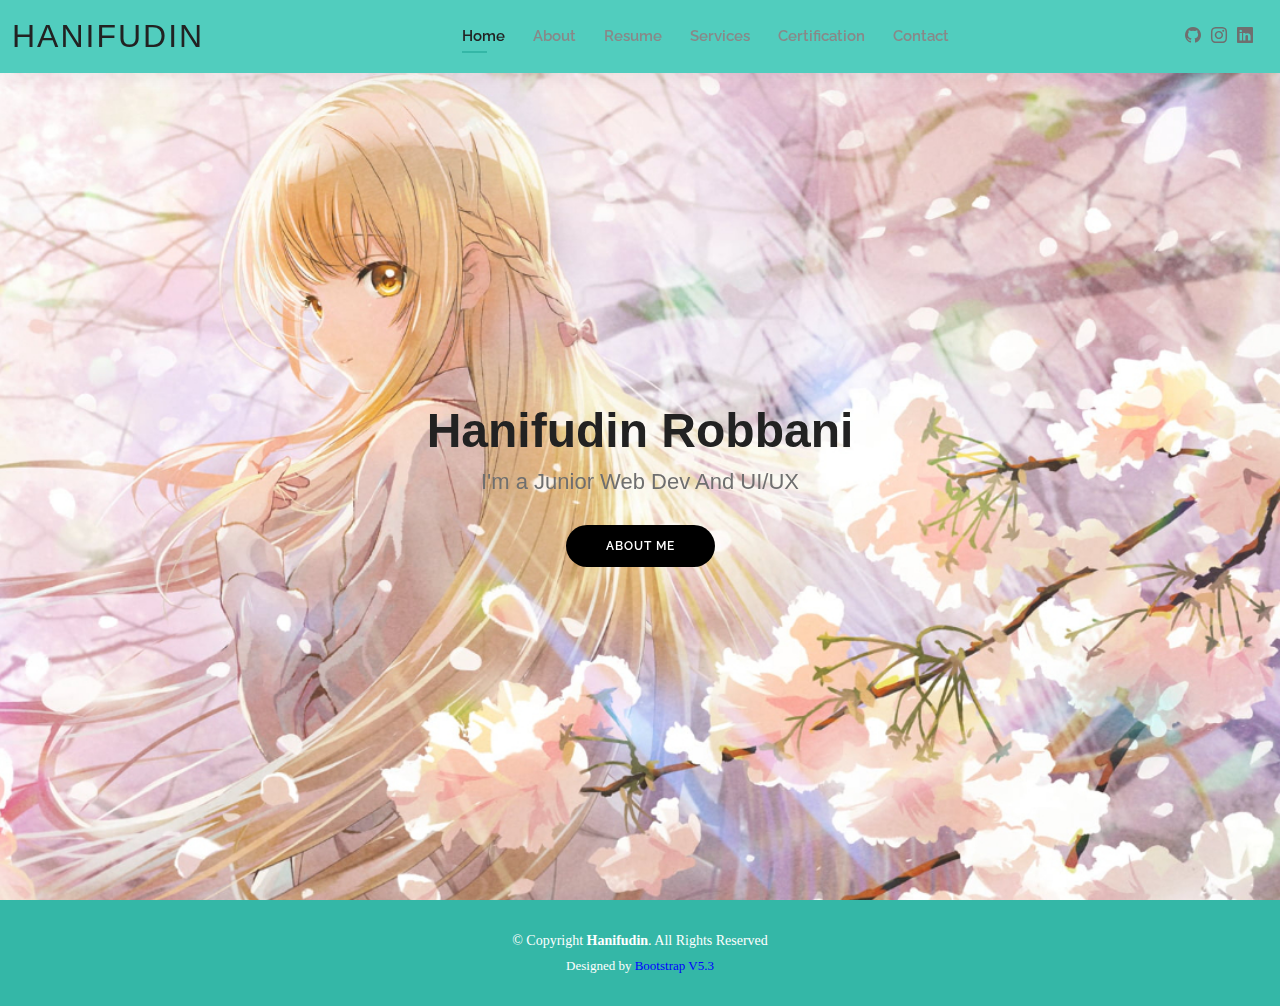
<file: index.html>
<!DOCTYPE html>
<html lang="en">

<head>
  <meta charset="utf-8">
  <meta content="width=device-width, initial-scale=1.0" name="viewport">

  <title>Hanifudin Robbani</title>
  <meta content="" name="description">
  <meta content="" name="keywords">

  <!-- Favicons -->
  <link href="assets/img/favicon.png" rel="icon">
  <link href="assets/img/apple-touch-icon.png" rel="apple-touch-icon">

  <!-- Google Fonts -->
  <link href="https://fonts.googleapis.com/css?family=Open+Sans:300,300i,400,400i,600,600i,700,700i|Raleway:300,300i,400,400i,500,500i,600,600i,700,700i|Poppins:300,300i,400,400i,500,500i,600,600i,700,700i" rel="stylesheet">

  <!-- Vendor CSS Files -->
  <link href="assets/vendor/aos/aos.css" rel="stylesheet">
  <link href="assets/vendor/bootstrap/css/bootstrap.min.css" rel="stylesheet">
  <link href="assets/vendor/bootstrap-icons/bootstrap-icons.css" rel="stylesheet">
  <link href="assets/vendor/boxicons/css/boxicons.min.css" rel="stylesheet">
  <link href="assets/vendor/glightbox/css/glightbox.min.css" rel="stylesheet">
  <link href="assets/vendor/swiper/swiper-bundle.min.css" rel="stylesheet">

  <!-- Template Main CSS File -->
  <link href="assets/css/style.css" rel="stylesheet">

  <!-- =======================================================
  * Template Name: Kelly
  * Updated: May 30 2023 with Bootstrap v5.3.0
  * Template URL: https://bootstrapmade.com/kelly-free-bootstrap-cv-resume-html-template/
  * Author: BootstrapMade.com
  * License: https://bootstrapmade.com/license/
  ======================================================== -->
</head>

<body>

  <!-- ======= Header ======= -->
  <header id="header" class="fixed-top">
    <div class="container-fluid d-flex justify-content-between align-items-center">

      <h1 class="logo me-auto me-lg-0"><a href="index.html">Hanifudin</a></h1>
      <!-- Uncomment below if you prefer to use an image logo -->
      <!-- <a href="index.html" class="logo"><img src="assets/img/logo.png" alt="" class="img-fluid"></a>-->

      <nav id="navbar" class="navbar order-last order-lg-0">
        <ul>
          <li><a class="active" href="index.html">Home</a></li>
          <li><a href="about.html">About</a></li>
          <li><a href="resume.html">Resume</a></li>
          <li><a href="services.html">Services</a></li>
          <li><a href="certification.html">Certification</a></li>
          <li><a href="contact.html">Contact</a></li>
        </ul>
        <i class="bi bi-list mobile-nav-toggle"></i>
      </nav><!-- .navbar -->

      <div class="header-social-links">
        <a href="https://github.com/Luseat" class="GitHub"><i class="bi bi-github"></i></a>
        <a href="https://www.instagram.com/zzhanifudinzz/?hl=id" class="instagram"><i class="bi bi-instagram"></i></a>
        <a href="https://www.linkedin.com/in/hanifudin-robbani-2652b3233/" class="linkedin"><i class="bi bi-linkedin"></i></i></a>
      </div>

    </div>

  </header><!-- End Header -->

  <!-- ======= Hero Section ======= -->
  <section id="hero" class="d-flex align-items-center">
    <div class="container d-flex flex-column align-items-center" data-aos="zoom-in" data-aos-delay="100">
      <h1>Hanifudin Robbani</h1>
      <h2>I'm a Junior Web Dev And UI/UX</h2>
      <a href="about.html" class="btn-about">About Me</a>
    </div>
  </section><!-- End Hero -->

  <!-- ======= Footer ======= -->
  <footer id="footer">
    <div class="container">
      <div class="copyright">
        &copy; Copyright <strong><span>Hanifudin</span></strong>. All Rights Reserved
      </div>
      <div class="credits">
        <!-- All the links in the footer should remain intact. -->
        <!-- You can delete the links only if you purchased the pro version. -->
        <!-- Licensing information: 
          https://bootstrapmade.com/license/ -->
        <!-- Purchase the pro version with working PHP/AJAX contact form: https://bootstrapmade.com/kelly-free-bootstrap-cv-resume-html-template/ -->
        Designed by <a href="https://getbootstrap.com/">Bootstrap V5.3</a>
      </div>
    </div>
  </footer><!-- End  Footer -->

  <div id="preloader"></div>
  <a href="#" class="back-to-top d-flex align-items-center justify-content-center"><i class="bi bi-arrow-up-short"></i></a>

  <!-- Vendor JS Files -->
  <script src="assets/vendor/purecounter/purecounter_vanilla.js"></script>
  <script src="assets/vendor/aos/aos.js"></script>
  <script src="assets/vendor/bootstrap/js/bootstrap.bundle.min.js"></script>
  <script src="assets/vendor/glightbox/js/glightbox.min.js"></script>
  <script src="assets/vendor/isotope-layout/isotope.pkgd.min.js"></script>
  <script src="assets/vendor/swiper/swiper-bundle.min.js"></script>
  <script src="assets/vendor/waypoints/noframework.waypoints.js"></script>
  <script src="assets/vendor/php-email-form/validate.js"></script>

  <!-- Template Main JS File -->
  <script src="assets/js/main.js"></script>

</body>

</html>
</file>
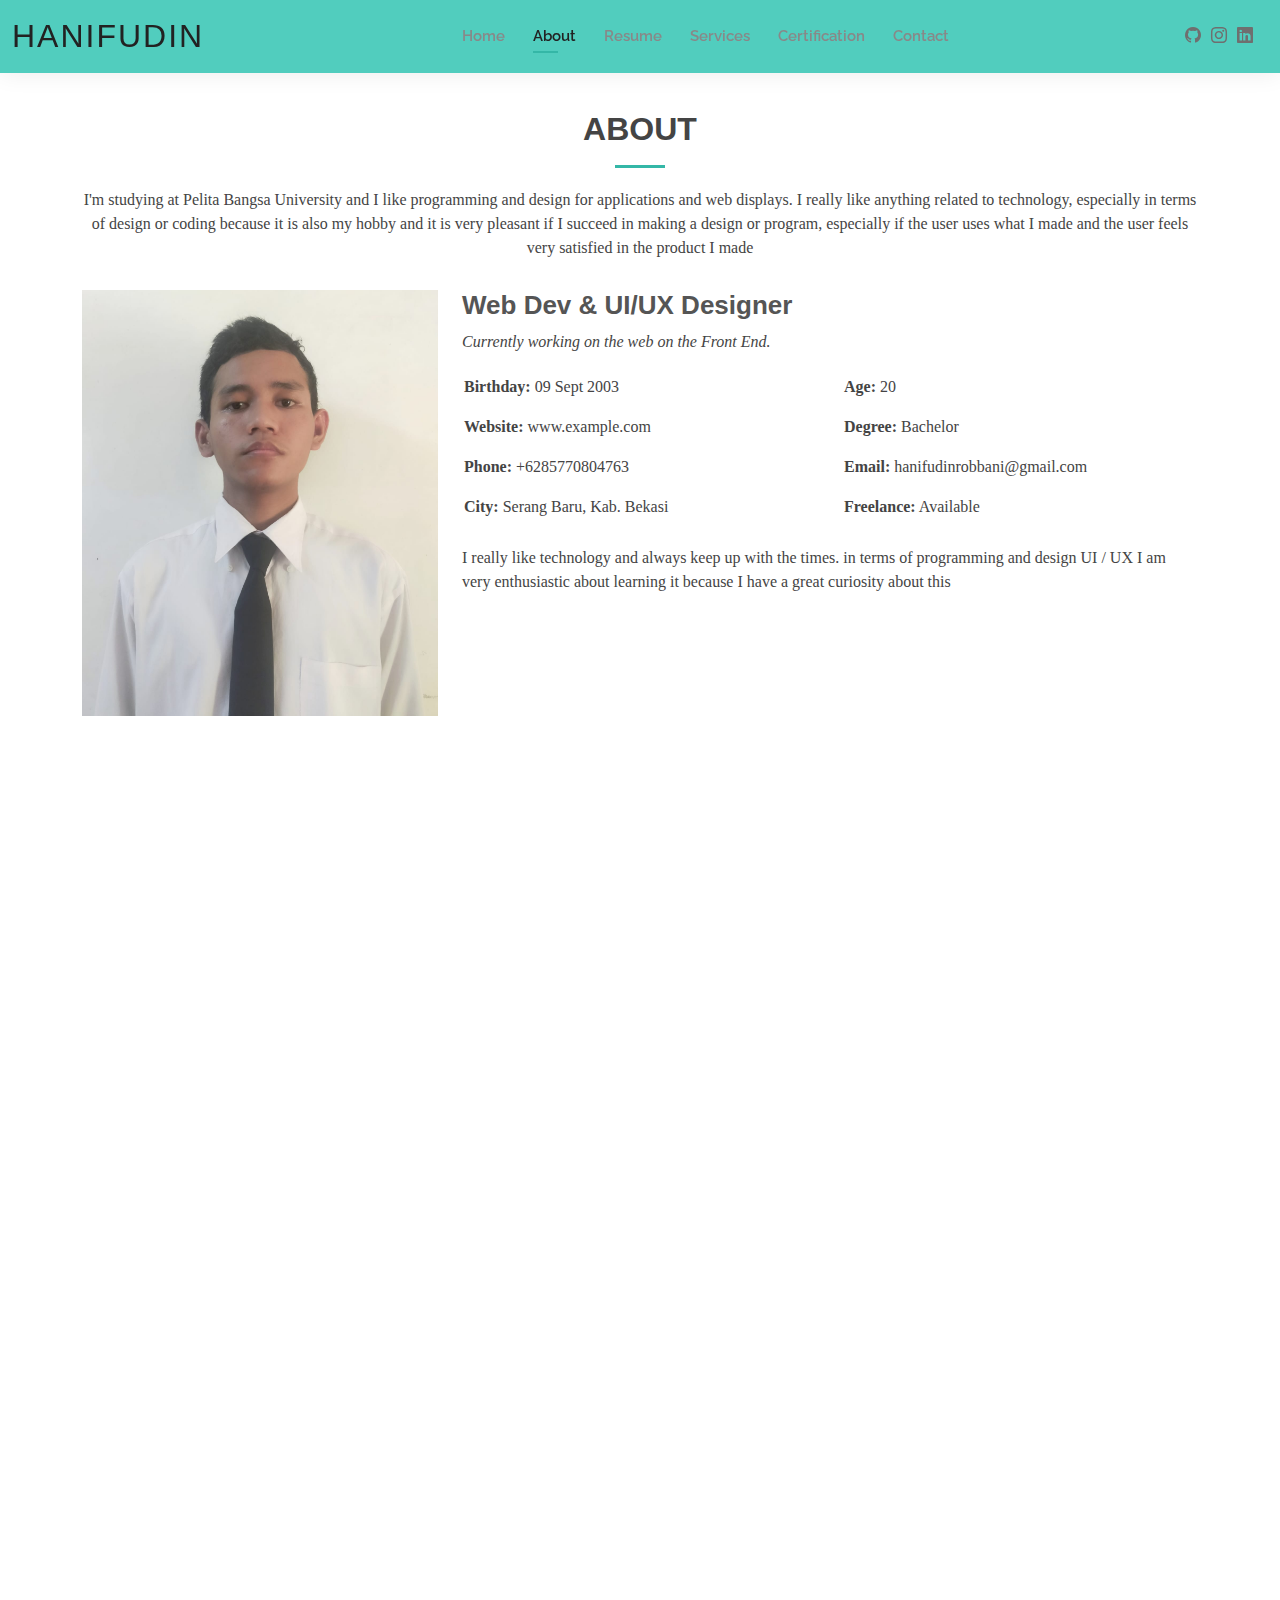
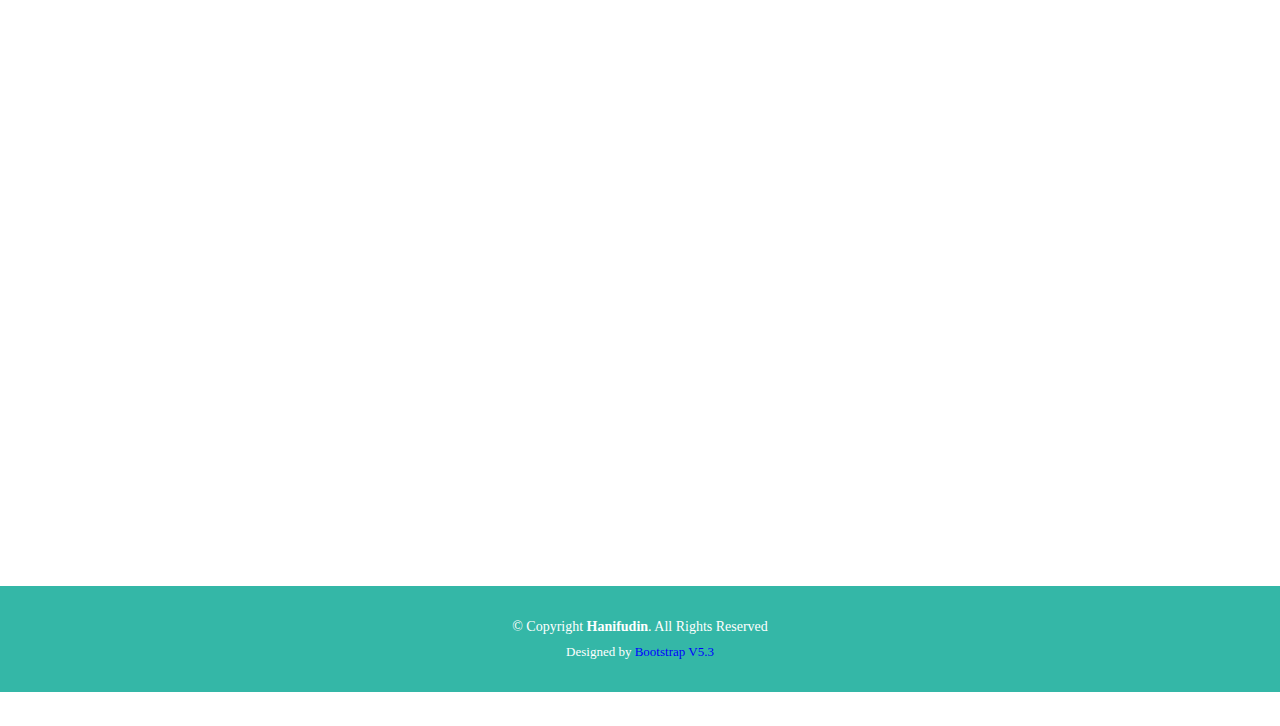
<file: about.html>
<!DOCTYPE html>
<html lang="en">

<head>
  <meta charset="utf-8">
  <meta content="width=device-width, initial-scale=1.0" name="viewport">

  <title>About - Hanifudin</title>
  <meta content="" name="description">
  <meta content="" name="keywords">

  <!-- Favicons -->
  <link href="assets/img/favicon.png" rel="icon">
  <link href="assets/img/apple-touch-icon.png" rel="apple-touch-icon">

  <!-- Google Fonts -->
  <link href="https://fonts.googleapis.com/css?family=Open+Sans:300,300i,400,400i,600,600i,700,700i|Raleway:300,300i,400,400i,500,500i,600,600i,700,700i|Poppins:300,300i,400,400i,500,500i,600,600i,700,700i" rel="stylesheet">

  <!-- Vendor CSS Files -->
  <link href="assets/vendor/aos/aos.css" rel="stylesheet">
  <link href="assets/vendor/bootstrap/css/bootstrap.min.css" rel="stylesheet">
  <link href="assets/vendor/bootstrap-icons/bootstrap-icons.css" rel="stylesheet">
  <link href="assets/vendor/boxicons/css/boxicons.min.css" rel="stylesheet">
  <link href="assets/vendor/glightbox/css/glightbox.min.css" rel="stylesheet">
  <link href="assets/vendor/swiper/swiper-bundle.min.css" rel="stylesheet">

  <!-- Template Main CSS File -->
  <link href="assets/css/style.css" rel="stylesheet">

  <!-- =======================================================
  * Template Name: Kelly
  * Updated: May 30 2023 with Bootstrap v5.3.0
  * Template URL: https://bootstrapmade.com/kelly-free-bootstrap-cv-resume-html-template/
  * Author: BootstrapMade.com
  * License: https://bootstrapmade.com/license/
  ======================================================== -->
</head>

<body>

  <!-- ======= Header ======= -->
  <header id="header" class="fixed-top">
    <div class="container-fluid d-flex justify-content-between align-items-center">

      <h1 class="logo me-auto me-lg-0"><a href="index.html">Hanifudin</a></h1>
      <!-- Uncomment below if you prefer to use an image logo -->
      <!-- <a href="index.html" class="logo"><img src="assets/img/logo.png" alt="" class="img-fluid"></a>-->

      <nav id="navbar" class="navbar order-last order-lg-0">
        <ul>
          <li><a href="index.html">Home</a></li>
          <li><a class="active" href="about.html">About</a></li>
          <li><a href="resume.html">Resume</a></li>
          <li><a href="services.html">Services</a></li>
          <li><a href="certification.html">Certification</a></li>
          <li><a href="contact.html">Contact</a></li>
        </ul>
        <i class="bi bi-list mobile-nav-toggle"></i>
      </nav><!-- .navbar -->

      <div class="header-social-links">
        <a href="https://github.com/Luseat" class="GitHub"><i class="bi bi-github"></i></a>
        <a href="https://www.instagram.com/zzhanifudinzz/?hl=id" class="instagram"><i class="bi bi-instagram"></i></a>
        <a href="https://www.linkedin.com/in/hanifudin-robbani-2652b3233/" class="linkedin"><i class="bi bi-linkedin"></i></i></a>
      </div>

    </div>

  </header><!-- End Header -->

  <main id="main">

    <!-- ======= About Section ======= -->
    <section id="about" class="about">
      <div class="container" data-aos="fade-up">

        <div class="section-title">
          <h2>About</h2>
          <p>I'm studying at Pelita Bangsa University and I like programming and design for applications and web displays. I really like anything related to technology, especially in terms of design or coding because it is also my hobby and it is very pleasant if I succeed in making a design or program, especially if the user uses what I made and the user feels very satisfied in the product I made</p>
        </div>
        <!-- Ini bagian untuk meremove foto -->
        <div class="row">
          <div class="col-lg-4">
            <img src="assets/img/fotoku.jpeg" class="img-fluid" alt="">
          </div>
        <!-- ini bagian untuk meremove foto -->
          <div class="col-lg-8 pt-4 pt-lg-0 content">
            <h3>Web Dev &amp; UI/UX Designer</h3>
            <p class="fst-italic">
              Currently working on the web on the Front End.
            </p>
            <div class="row">
              <div class="col-lg-6">
                <ul>
                  <li><i class="bi bi-rounded-right"></i> <strong>Birthday:</strong> 09 Sept 2003</li>
                  <li><i class="bi bi-rounded-right"></i> <strong>Website:</strong> www.example.com</li>
                  <li><i class="bi bi-rounded-right"></i> <strong>Phone:</strong> +6285770804763</li>
                  <li><i class="bi bi-rounded-right"></i> <strong>City:</strong> Serang Baru, Kab. Bekasi</li>
                </ul>
              </div>
              <div class="col-lg-6">
                <ul>
                  <li><i class="bi bi-rounded-right"></i> <strong>Age:</strong> 20</li>
                  <li><i class="bi bi-rounded-right"></i> <strong>Degree:</strong> Bachelor</li>
                  <li><i class="bi bi-rounded-right"></i> <strong>Email:</strong> hanifudinrobbani@gmail.com</li>
                  <li><i class="bi bi-rounded-right"></i> <strong>Freelance:</strong> Available</li>
                </ul>
              </div>
            </div>
            <p>
              I really like technology and always keep up with the times. in terms of programming and design UI / UX I am very enthusiastic about learning it because I have a great curiosity about this
            </p>
          </div>
        </div>

      </div>
    </section><!-- End About Section -->

    <!-- ======= Skills Section ======= -->
    <section id="skills" class="skills">
      <div class="container" data-aos="fade-up">


        <div class="section-title">
          <h2>Skills</h2>
          <p>I already have the ability to be familiar with several FE & BE programming languages, as well as 1 tool for designing displays on Mobile and Web</p>
        </div>

        <div class="row skills-content">

          <div class="col-lg-6">

            <div class="progress">
              <span class="skill">HTML <i class="val">90%</i></span>
              <div class="progress-bar-wrap">
                <div class="progress-bar" role="progressbar" aria-valuenow="90" aria-valuemin="0" aria-valuemax="100"></div>
              </div>
            </div>

            <div class="progress">
              <span class="skill">CSS <i class="val">70%</i></span>
              <div class="progress-bar-wrap">
                <div class="progress-bar" role="progressbar" aria-valuenow="70" aria-valuemin="0" aria-valuemax="100"></div>
              </div>
            </div>

            <div class="progress">
              <span class="skill">JavaScript <i class="val">75%</i></span>
              <div class="progress-bar-wrap">
                <div class="progress-bar" role="progressbar" aria-valuenow="75" aria-valuemin="0" aria-valuemax="100"></div>
              </div>
            </div>

          </div>

          <div class="col-lg-6">

            <div class="progress">
              <span class="skill">PHP <i class="val">80%</i></span>
              <div class="progress-bar-wrap">
                <div class="progress-bar" role="progressbar" aria-valuenow="80" aria-valuemin="0" aria-valuemax="100"></div>
              </div>
            </div>

            <div class="progress">
              <span class="skill">Figma <i class="val">90%</i></span>
              <div class="progress-bar-wrap">
                <div class="progress-bar" role="progressbar" aria-valuenow="90" aria-valuemin="0" aria-valuemax="100"></div>
              </div>
            </div>

            <div class="progress">
              <span class="skill">SQL <i class="val">55%</i></span>
              <div class="progress-bar-wrap">
                <div class="progress-bar" role="progressbar" aria-valuenow="55" aria-valuemin="0" aria-valuemax="100"></div>
              </div>
            </div>

          </div>

        </div>

      </div>
    </section><!-- End Skills Section -->

    <!-- ======= Facts Section ======= -->
    <section id="facts" class="facts">
      <div class="container" data-aos="fade-up">

        <div class="section-title">
          <h2>Facts</h2>
          <p>Take pain from comfort. His need resulted from something completely driving him away. Let them be what they want. Whoever anyone wants. And neither one stands in the way of accepting another. Because he has to escape in this comfort, which is here.</p>
        </div>

        <div class="row counters">

          <div class="col-lg-3 col-6 text-center">
            <span data-purecounter-start="0" data-purecounter-end="232" data-purecounter-duration="1" class="purecounter"></span>
            <p>Clients</p>
          </div>

          <div class="col-lg-3 col-6 text-center">
            <span data-purecounter-start="0" data-purecounter-end="521" data-purecounter-duration="1" class="purecounter"></span>
            <p>Projects</p>
          </div>

          <div class="col-lg-3 col-6 text-center">
            <span data-purecounter-start="0" data-purecounter-end="1463" data-purecounter-duration="1" class="purecounter"></span>
            <p>Hours Of Support</p>
          </div>

          <div class="col-lg-3 col-6 text-center">
            <span data-purecounter-start="0" data-purecounter-end="15" data-purecounter-duration="1" class="purecounter"></span>
            <p>Hard Workers</p>
          </div>

        </div>

      </div>
    </section><!-- End Facts Section -->

    <!-- ======= Testimonials Section ======= -->
    <section id="testimonials" class="testimonials">
      <div class="container" data-aos="fade-up">

        <div class="section-title">
          <h2>Testimonials</h2>
          <p>It takes excruciating pain to gain. His need resulted from something completely driving him away. Let them be what they want. Whoever anyone wants. And neither one stands in the way of accepting another. Because he has to escape in this comfort, which is here.</p>
        </div>

        <div class="testimonials-slider swiper" data-aos="fade-up" data-aos-delay="100">
          <div class="swiper-wrapper">

            <div class="swiper-slide">
              <div class="testimonial-item">
                <img src="assets/img/testimonials/testimonials-1.jpg" class="testimonial-img" alt="">
                <h3>Saul Goodman</h3>
                <h4>Ceo &amp; Founder</h4>
                <p>
                  <i class="bx bxs-quote-alt-left quote-icon-left"></i>
                  For the target group, the result is worth taking care of until the airline takes over. The accusers, however, need that, and need some discipline. Some faintness, but always a smile.
                  <i class="bx bxs-quote-alt-right quote-icon-right"></i>
                </p>
              </div>
            </div><!-- End testimonial item -->

            <div class="swiper-slide">
              <div class="testimonial-item">
                <img src="assets/img/testimonials/testimonials-2.jpg" class="testimonial-img" alt="">
                <h3>Sara Wilsson</h3>
                <h4>Designer</h4>
                <p>
                  <i class="bx bxs-quote-alt-left quote-icon-left"></i>
                  Export time, however, I was for the evils of the evils that I was going to be angry with the effort that I was going to be the one who was the one who was going to be the one who wanted to be.
                  <i class="bx bxs-quote-alt-right quote-icon-right"></i>
                </p>
              </div>
            </div><!-- End testimonial item -->

            <div class="swiper-slide">
              <div class="testimonial-item">
                <img src="assets/img/testimonials/testimonials-3.jpg" class="testimonial-img" alt="">
                <h3>Jena Karlis</h3>
                <h4>Store Owner</h4>
                <p>
                  <i class="bx bxs-quote-alt-left quote-icon-left"></i>
                  For if I did not export the hair of my house, which are great, none of which I would bring to my house, the least time would be the labor that I was in our house.
                  <i class="bx bxs-quote-alt-right quote-icon-right"></i>
                </p>
              </div>
            </div><!-- End testimonial item -->

            <div class="swiper-slide">
              <div class="testimonial-item">
                <img src="assets/img/testimonials/testimonials-4.jpg" class="testimonial-img" alt="">
                <h3>Matt Brandon</h3>
                <h4>Freelancer</h4>
                <p>
                  <i class="bx bxs-quote-alt-left quote-icon-left"></i>
                  For I was fleeing from the pain of pain, there is no fault in the export of many.
                  <i class="bx bxs-quote-alt-right quote-icon-right"></i>
                </p>
              </div>
            </div><!-- End testimonial item -->

            <div class="swiper-slide">
              <div class="testimonial-item">
                <img src="assets/img/testimonials/testimonials-5.jpg" class="testimonial-img" alt="">
                <h3>John Larson</h3>
                <h4>Entrepreneur</h4>
                <p>
                  <i class="bx bxs-quote-alt-left quote-icon-left"></i>
                  Who are some of them whom I will read?
                  <i class="bx bxs-quote-alt-right quote-icon-right"></i>
                </p>
              </div>
            </div><!-- End testimonial item -->

          </div>
          <div class="swiper-pagination"></div>
        </div>

      </div>
    </section><!-- End Testimonials Section -->

  </main><!-- End #main -->

  <!-- ======= Footer ======= -->
  <footer id="footer">
    <div class="container">
      <div class="copyright">
        &copy; Copyright <strong><span>Hanifudin</span></strong>. All Rights Reserved
      </div>
      <div class="credits">
        <!-- All the links in the footer should remain intact. -->
        <!-- You can delete the links only if you purchased the pro version. -->
        <!-- Licensing information: https://bootstrapmade.com/license/ -->
        <!-- Purchase the pro version with working PHP/AJAX contact form: https://bootstrapmade.com/kelly-free-bootstrap-cv-resume-html-template/ -->
        Designed by <a href="https://getbootstrap.com/">Bootstrap V5.3</a>
      </div>
    </div>
  </footer><!-- End  Footer -->

  <div id="preloader"></div>
  <a href="#" class="back-to-top d-flex align-items-center justify-content-center"><i class="bi bi-arrow-up-short"></i></a>

  <!-- Vendor JS Files -->
  <script src="assets/vendor/purecounter/purecounter_vanilla.js"></script>
  <script src="assets/vendor/aos/aos.js"></script>
  <script src="assets/vendor/bootstrap/js/bootstrap.bundle.min.js"></script>
  <script src="assets/vendor/glightbox/js/glightbox.min.js"></script>
  <script src="assets/vendor/isotope-layout/isotope.pkgd.min.js"></script>
  <script src="assets/vendor/swiper/swiper-bundle.min.js"></script>
  <script src="assets/vendor/waypoints/noframework.waypoints.js"></script>
  <script src="assets/vendor/php-email-form/validate.js"></script>

  <!-- Template Main JS File -->
  <script src="assets/js/main.js"></script>

</body>

</html>
</file>
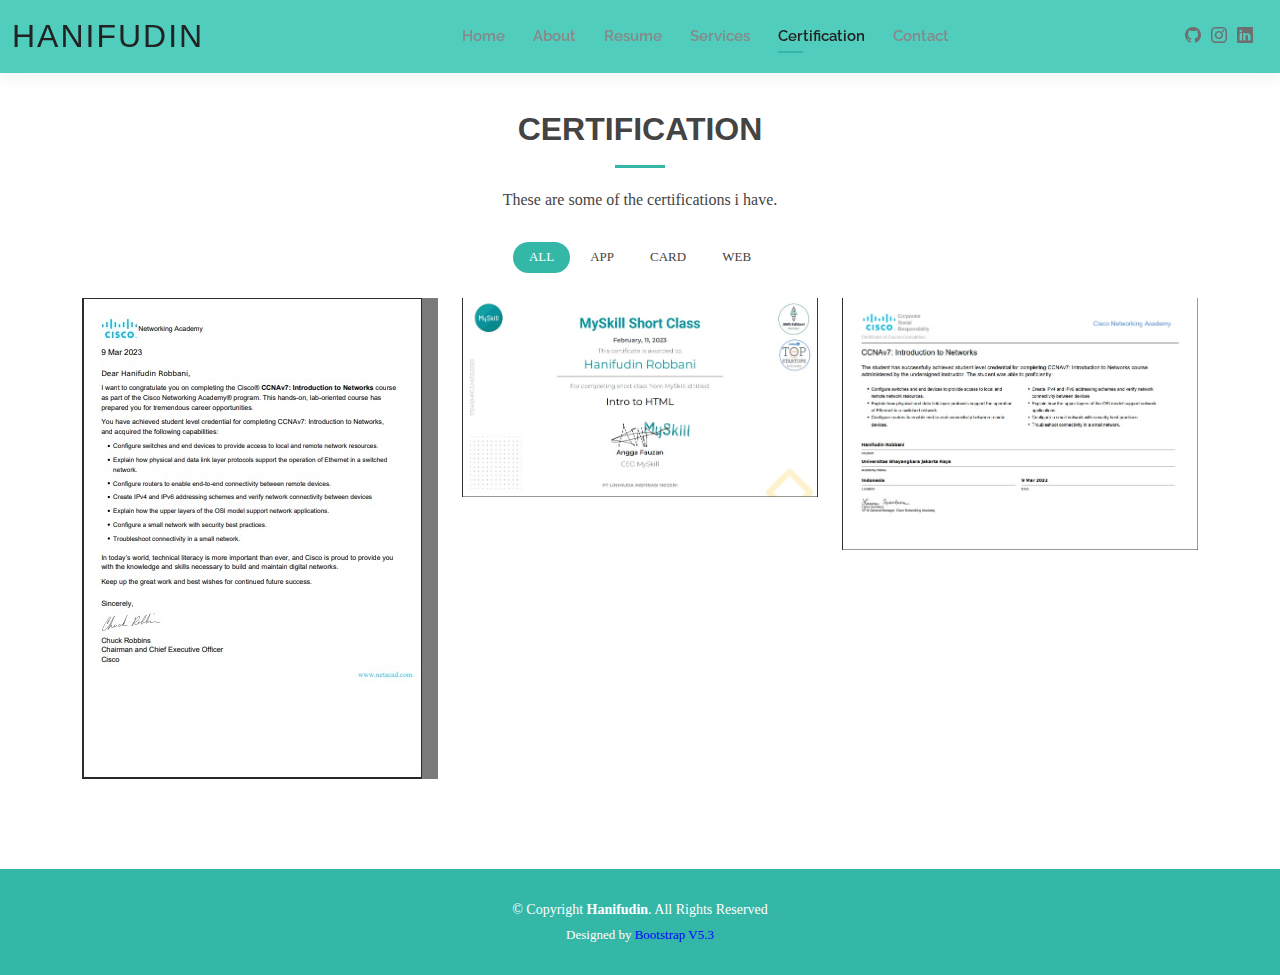
<file: certification.html>
<!DOCTYPE html>
<html lang="en">

<head>
  <meta charset="utf-8">
  <meta content="width=device-width, initial-scale=1.0" name="viewport">

  <title>Certification - Hanifudin</title>
  <meta content="" name="description">
  <meta content="" name="keywords">

  <!-- Favicons -->
  <link href="assets/img/favicon.png" rel="icon">
  <link href="assets/img/apple-touch-icon.png" rel="apple-touch-icon">

  <!-- Google Fonts -->
  <link href="https://fonts.googleapis.com/css?family=Open+Sans:300,300i,400,400i,600,600i,700,700i|Raleway:300,300i,400,400i,500,500i,600,600i,700,700i|Poppins:300,300i,400,400i,500,500i,600,600i,700,700i" rel="stylesheet">

  <!-- Vendor CSS Files -->
  <link href="assets/vendor/aos/aos.css" rel="stylesheet">
  <link href="assets/vendor/bootstrap/css/bootstrap.min.css" rel="stylesheet">
  <link href="assets/vendor/bootstrap-icons/bootstrap-icons.css" rel="stylesheet">
  <link href="assets/vendor/boxicons/css/boxicons.min.css" rel="stylesheet">
  <link href="assets/vendor/glightbox/css/glightbox.min.css" rel="stylesheet">
  <link href="assets/vendor/swiper/swiper-bundle.min.css" rel="stylesheet">

  <!-- Template Main CSS File -->
  <link href="assets/css/style.css" rel="stylesheet">

  <!-- =======================================================
  * Template Name: Kelly
  * Updated: May 30 2023 with Bootstrap v5.3.0
  * Template URL: https://bootstrapmade.com/kelly-free-bootstrap-cv-resume-html-template/
  * Author: BootstrapMade.com
  * License: https://bootstrapmade.com/license/
  ======================================================== -->
</head>

<body>

  <!-- ======= Header ======= -->
  <header id="header" class="fixed-top">
    <div class="container-fluid d-flex justify-content-between align-items-center">

      <h1 class="logo me-auto me-lg-0"><a href="index.html">Hanifudin</a></h1>
      <!-- Uncomment below if you prefer to use an image logo -->
      <!-- <a href="index.html" class="logo"><img src="assets/img/logo.png" alt="" class="img-fluid"></a>-->

      <nav id="navbar" class="navbar order-last order-lg-0">
        <ul>
          <li><a href="index.html">Home</a></li>
          <li><a href="about.html">About</a></li>
          <li><a href="resume.html">Resume</a></li>
          <li><a href="services.html">Services</a></li>
          <li><a class="active" href="Certification.html">Certification</a></li>
          <li><a href="contact.html">Contact</a></li>
        </ul>
        <i class="bi bi-list mobile-nav-toggle"></i>
      </nav><!-- .navbar -->

      <div class="header-social-links">
        <a href="https://github.com/Luseat" class="GitHub"><i class="bi bi-github"></i></a>
        <a href="https://www.instagram.com/zzhanifudinzz/?hl=id" class="instagram"><i class="bi bi-instagram"></i></a>
        <a href="https://www.linkedin.com/in/hanifudin-robbani-2652b3233/" class="linkedin"><i class="bi bi-linkedin"></i></i></a>
      </div>

    </div>

  </header><!-- End Header -->

  <main id="main">

    <!-- ======= Portfolio Section ======= -->
    <section id="portfolio" class="portfolio">
      <div class="container" data-aos="fade-up">

        <div class="section-title">
          <h2>Certification</h2>
          <p>These are some of the certifications i have.</p>
        </div>

        <div class="row" data-aos="fade-up" data-aos-delay="100">
          <div class="col-lg-12 d-flex justify-content-center">
            <ul id="portfolio-flters">
              <li data-filter="*" class="filter-active">All</li>
              <li data-filter=".filter-app">App</li>
              <li data-filter=".filter-card">Card</li>
              <li data-filter=".filter-web">Web</li>
            </ul>
          </div>
        </div>

        <div class="row portfolio-container" data-aos="fade-up" data-aos-delay="200">

          <div class="col-lg-4 col-md-6 portfolio-item filter-app">
            <div class="portfolio-wrap">
              <img src="assets/img/portfolio/network.jpeg" class="img-fluid" alt="">
              <div class="portfolio-info">
                <h4>App 1</h4>
                <p>App</p>
                <div class="portfolio-links">
                  <a href="assets/img/portfolio/network.jpeg" data-gallery="portfolioGallery" class="portfolio-lightbox" title="App 1"><i class="bx bx-plus"></i></a>
                  <a href="portfolio-details.html" class="portfolio-details-lightbox" data-glightbox="type: external" title="Portfolio Details"><i class="bx bx-link"></i></a>
                </div>
              </div>
            </div>
          </div>

          <div class="col-lg-4 col-md-6 portfolio-item filter-web">
            <div class="portfolio-wrap">
              <img src="assets/img/portfolio/myskill.jpeg" class="img-fluid" alt="">
              <div class="portfolio-info">
                <h4>Web 3</h4>
                <p>Web</p>
                <div class="portfolio-links">
                  <a href="assets/img/portfolio/myskill.jpeg" data-gallery="portfolioGallery" class="portfolio-lightbox" title="Web 3"><i class="bx bx-plus"></i></a>
                  <a href="portfolio-details.html" class="portfolio-details-lightbox" data-glightbox="type: external" title="Portfolio Details"><i class="bx bx-link"></i></a>
                </div>
              </div>
            </div>
          </div>

          <div class="col-lg-4 col-md-6 portfolio-item filter-card">
            <div class="portfolio-wrap">
              <img src="assets/img/portfolio/cisco.jpeg" class="img-fluid" alt="">
              <div class="portfolio-info">
                <h4>Card 2</h4>
                <p>Card</p>
                <div class="portfolio-links">
                  <a href="assets/img/portfolio/cisco.jpeg" data-gallery="portfolioGallery" class="portfolio-lightbox" title="Card 2"><i class="bx bx-plus"></i></a>
                  <a href="portfolio-details.html" class="portfolio-details-lightbox" data-glightbox="type: external" title="Portfolio Details"><i class="bx bx-link"></i></a>
                </div>
              </div>
            </div>
          </div>

        </div>

      </div>
    </section><!-- End Portfolio Section -->

  </main><!-- End #main -->

  <!-- ======= Footer ======= -->
  <footer id="footer">
    <div class="container">
      <div class="copyright">
        &copy; Copyright <strong><span>Hanifudin</span></strong>. All Rights Reserved
      </div>
      <div class="credits">
        <!-- All the links in the footer should remain intact. -->
        <!-- You can delete the links only if you purchased the pro version. -->
        <!-- Licensing information: https://bootstrapmade.com/license/ -->
        <!-- Purchase the pro version with working PHP/AJAX contact form: https://bootstrapmade.com/kelly-free-bootstrap-cv-resume-html-template/ -->
        Designed by <a href="https://getbootstrap.com/">Bootstrap V5.3</a>
      </div>
    </div>
  </footer><!-- End  Footer -->

  <div id="preloader"></div>
  <a href="#" class="back-to-top d-flex align-items-center justify-content-center"><i class="bi bi-arrow-up-short"></i></a>

  <!-- Vendor JS Files -->
  <script src="assets/vendor/purecounter/purecounter_vanilla.js"></script>
  <script src="assets/vendor/aos/aos.js"></script>
  <script src="assets/vendor/bootstrap/js/bootstrap.bundle.min.js"></script>
  <script src="assets/vendor/glightbox/js/glightbox.min.js"></script>
  <script src="assets/vendor/isotope-layout/isotope.pkgd.min.js"></script>
  <script src="assets/vendor/swiper/swiper-bundle.min.js"></script>
  <script src="assets/vendor/waypoints/noframework.waypoints.js"></script>
  <script src="assets/vendor/php-email-form/validate.js"></script>

  <!-- Template Main JS File -->
  <script src="assets/js/main.js"></script>

</body>

</html>
</file>
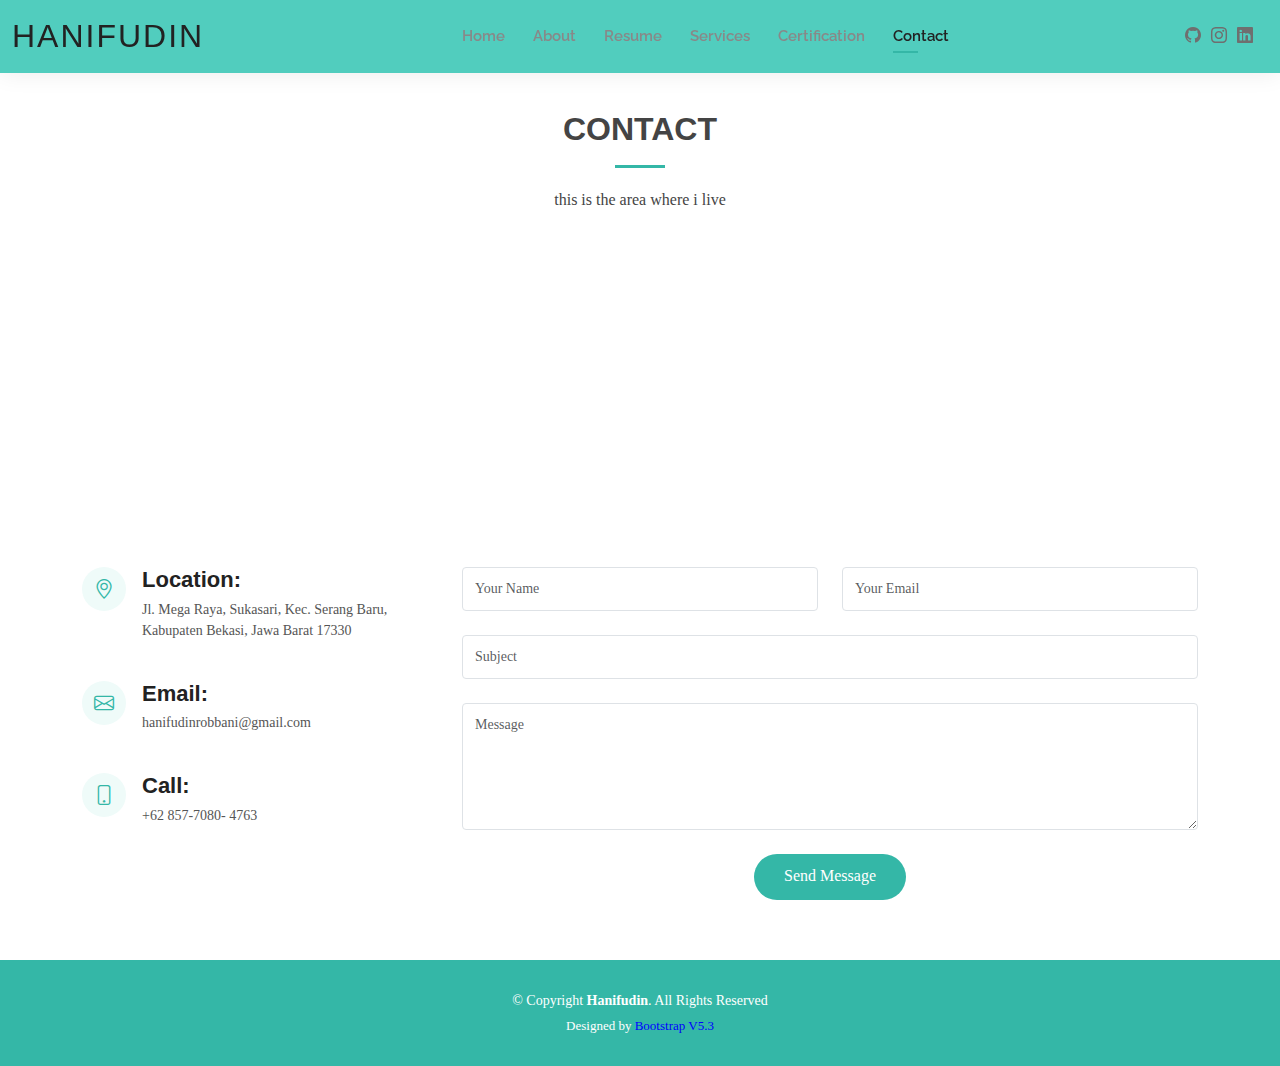
<file: contact.html>
<!DOCTYPE html>
<html lang="en">

<head>
  <meta charset="utf-8">
  <meta content="width=device-width, initial-scale=1.0" name="viewport">

  <title>Contact - Hanifudin</title>
  <meta content="" name="description">
  <meta content="" name="keywords">

  <!-- Favicons -->
  <link href="assets/img/favicon.png" rel="icon">
  <link href="assets/img/apple-touch-icon.png" rel="apple-touch-icon">

  <!-- Google Fonts -->
  <link href="https://fonts.googleapis.com/css?family=Open+Sans:300,300i,400,400i,600,600i,700,700i|Raleway:300,300i,400,400i,500,500i,600,600i,700,700i|Poppins:300,300i,400,400i,500,500i,600,600i,700,700i" rel="stylesheet">

  <!-- Vendor CSS Files -->
  <link href="assets/vendor/aos/aos.css" rel="stylesheet">
  <link href="assets/vendor/bootstrap/css/bootstrap.min.css" rel="stylesheet">
  <link href="assets/vendor/bootstrap-icons/bootstrap-icons.css" rel="stylesheet">
  <link href="assets/vendor/boxicons/css/boxicons.min.css" rel="stylesheet">
  <link href="assets/vendor/glightbox/css/glightbox.min.css" rel="stylesheet">
  <link href="assets/vendor/swiper/swiper-bundle.min.css" rel="stylesheet">

  <!-- Template Main CSS File -->
  <link href="assets/css/style.css" rel="stylesheet">

  <!-- =======================================================
  * Template Name: Kelly
  * Updated: May 30 2023 with Bootstrap v5.3.0
  * Template URL: https://bootstrapmade.com/kelly-free-bootstrap-cv-resume-html-template/
  * Author: BootstrapMade.com
  * License: https://bootstrapmade.com/license/
  ======================================================== -->
</head>

<body>

  <!-- ======= Header ======= -->
  <header id="header" class="fixed-top">
    <div class="container-fluid d-flex justify-content-between align-items-center">

      <h1 class="logo me-auto me-lg-0"><a href="index.html">Hanifudin</a></h1>
      <!-- Uncomment below if you prefer to use an image logo -->
      <!-- <a href="index.html" class="logo"><img src="assets/img/logo.png" alt="" class="img-fluid"></a>-->

      <nav id="navbar" class="navbar order-last order-lg-0">
        <ul>
          <li><a href="index.html">Home</a></li>
          <li><a href="about.html">About</a></li>
          <li><a href="resume.html">Resume</a></li>
          <li><a href="services.html">Services</a></li>
          <li><a href="certification.html">Certification</a></li>
          <li><a class="active" href="contact.html">Contact</a></li>
        </ul>
        <i class="bi bi-list mobile-nav-toggle"></i>
      </nav><!-- .navbar -->

      <div class="header-social-links">
        <a href="https://github.com/Luseat" class="GitHub"><i class="bi bi-github"></i></a>
        <a href="https://www.instagram.com/zzhanifudinzz/?hl=id" class="instagram"><i class="bi bi-instagram"></i></a>
        <a href="https://www.linkedin.com/in/hanifudin-robbani-2652b3233/" class="linkedin"><i class="bi bi-linkedin"></i></i></a>
      </div>

    </div>

  </header><!-- End Header -->

  <main id="main">

    <!-- ======= Contact Section ======= -->
    <section id="contact" class="contact">
      <div class="container" data-aos="fade-up">

        <div class="section-title">
          <h2>Contact</h2>
          <p>this is the area where i live</p>
        </div>

        <div>
          <iframe style="border:0; width: 100%; height: 270px;" src="https://www.google.com/maps/embed?pb=!1m18!1m12!1m3!1d15860.387316716111!2d107.1130185!3d-6.3815019!2m3!1f0!2f0!3f0!3m2!1i1024!2i768!4f13.1!3m3!1m2!1s0x2e6999f4378b84b5%3A0x23e6271045a67fd6!2sperumahan%20mega%20regency!5e0!3m2!1sid!2sid!4v1688609173732!5m2!1sid!2sid" frameborder="0" allowfullscreen></iframe>
        </div>

        <div class="row mt-5">

          <div class="col-lg-4">
            <div class="info">
              <div class="address">
                <i class="bi bi-geo-alt"></i>
                <h4>Location:</h4>
                <p>Jl. Mega Raya, Sukasari, Kec. Serang Baru, Kabupaten Bekasi, Jawa Barat 17330</p>
              </div>

              <div class="email">
                <i class="bi bi-envelope"></i>
                <h4>Email:</h4>
                <p>hanifudinrobbani@gmail.com</p>
              </div>

              <div class="phone">
                <i class="bi bi-phone"></i>
                <h4>Call:</h4>
                <p>+62 857-7080- 4763</p>
              </div>

            </div>

          </div>

          <div class="col-lg-8 mt-5 mt-lg-0">

            <form action="forms/contact.php" method="post" role="form" class="php-email-form">
              <div class="row">
                <div class="col-md-6 form-group">
                  <input type="text" name="name" class="form-control" id="name" placeholder="Your Name" required>
                </div>
                <div class="col-md-6 form-group mt-3 mt-md-0">
                  <input type="email" class="form-control" name="email" id="email" placeholder="Your Email" required>
                </div>
              </div>
              <div class="form-group mt-3">
                <input type="text" class="form-control" name="subject" id="subject" placeholder="Subject" required>
              </div>
              <div class="form-group mt-3">
                <textarea class="form-control" name="message" rows="5" placeholder="Message" required></textarea>
              </div>
              <div class="my-3">
                <div class="loading">Loading</div>
                <div class="error-message"></div>
                <div class="sent-message">Your message has been sent. Thank you!</div>
              </div>
              <div class="text-center"><button type="submit">Send Message</button></div>
            </form>

          </div>

        </div>

      </div>
    </section><!-- End Contact Section -->

  </main><!-- End #main -->

  <!-- ======= Footer ======= -->
  <footer id="footer">
    <div class="container">
      <div class="copyright">
        &copy; Copyright <strong><span>Hanifudin</span></strong>. All Rights Reserved
      </div>
      <div class="credits">
        <!-- All the links in the footer should remain intact. -->
        <!-- You can delete the links only if you purchased the pro version. -->
        <!-- Licensing information: https://bootstrapmade.com/license/ -->
        <!-- Purchase the pro version with working PHP/AJAX contact form: https://bootstrapmade.com/kelly-free-bootstrap-cv-resume-html-template/ -->
        Designed by <a href="https://getbootstrap.com/">Bootstrap V5.3</a>
      </div>
    </div>
  </footer><!-- End  Footer -->

  <div id="preloader"></div>
  <a href="#" class="back-to-top d-flex align-items-center justify-content-center"><i class="bi bi-arrow-up-short"></i></a>

  <!-- Vendor JS Files -->
  <script src="assets/vendor/purecounter/purecounter_vanilla.js"></script>
  <script src="assets/vendor/aos/aos.js"></script>
  <script src="assets/vendor/bootstrap/js/bootstrap.bundle.min.js"></script>
  <script src="assets/vendor/glightbox/js/glightbox.min.js"></script>
  <script src="assets/vendor/isotope-layout/isotope.pkgd.min.js"></script>
  <script src="assets/vendor/swiper/swiper-bundle.min.js"></script>
  <script src="assets/vendor/waypoints/noframework.waypoints.js"></script>
  <script src="assets/vendor/php-email-form/validate.js"></script>

  <!-- Template Main JS File -->
  <script src="assets/js/main.js"></script>

</body>

</html>
</file>
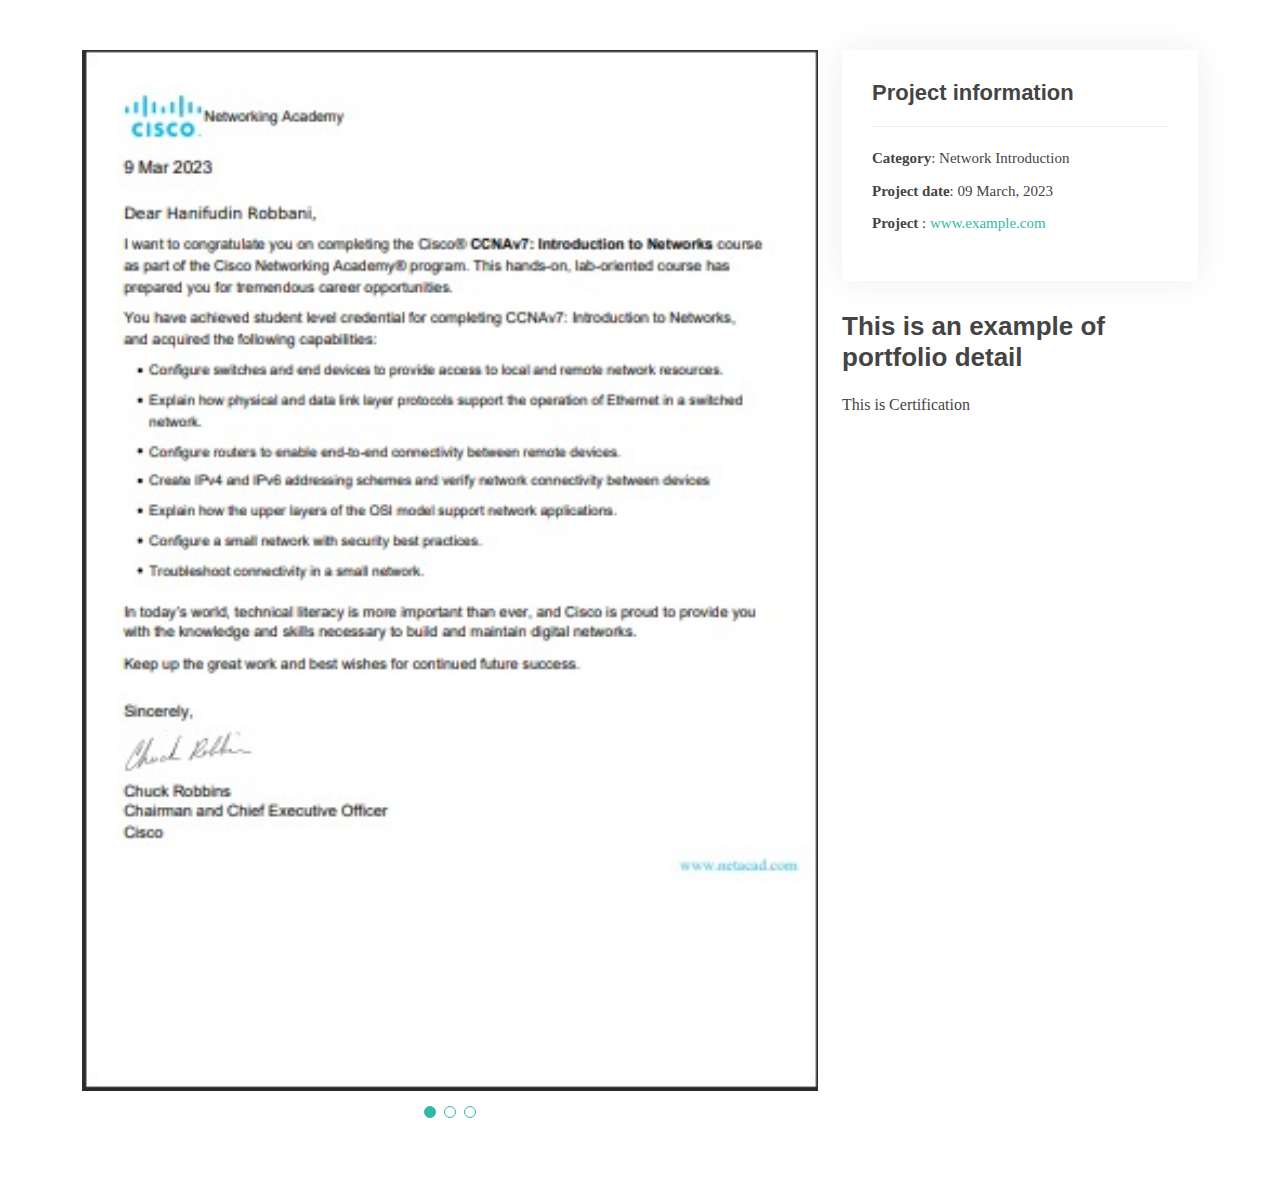
<file: portfolio-details.html>
<!DOCTYPE html>
<html lang="en">

<head>
  <meta charset="utf-8">
  <meta content="width=device-width, initial-scale=1.0" name="viewport">

  <title>Portfolio Details - Kelly Bootstrap Template</title>
  <meta content="" name="description">
  <meta content="" name="keywords">

  <!-- Favicons -->
  <link href="assets/img/favicon.png" rel="icon">
  <link href="assets/img/apple-touch-icon.png" rel="apple-touch-icon">

  <!-- Google Fonts -->
  <link href="https://fonts.googleapis.com/css?family=Open+Sans:300,300i,400,400i,600,600i,700,700i|Raleway:300,300i,400,400i,500,500i,600,600i,700,700i|Poppins:300,300i,400,400i,500,500i,600,600i,700,700i" rel="stylesheet">

  <!-- Vendor CSS Files -->
  <link href="assets/vendor/aos/aos.css" rel="stylesheet">
  <link href="assets/vendor/bootstrap/css/bootstrap.min.css" rel="stylesheet">
  <link href="assets/vendor/bootstrap-icons/bootstrap-icons.css" rel="stylesheet">
  <link href="assets/vendor/boxicons/css/boxicons.min.css" rel="stylesheet">
  <link href="assets/vendor/glightbox/css/glightbox.min.css" rel="stylesheet">
  <link href="assets/vendor/swiper/swiper-bundle.min.css" rel="stylesheet">

  <!-- Template Main CSS File -->
  <link href="assets/css/style.css" rel="stylesheet">

  <!-- =======================================================
  * Template Name: Kelly
  * Updated: May 30 2023 with Bootstrap v5.3.0
  * Template URL: https://bootstrapmade.com/kelly-free-bootstrap-cv-resume-html-template/
  * Author: BootstrapMade.com
  * License: https://bootstrapmade.com/license/
  ======================================================== -->
</head>

<body>

  <main id="main">

    <!-- ======= Portfolio Details Section ======= -->
    <section id="portfolio-details" class="portfolio-details">
      <div class="container">

        <div class="row gy-4">

          <div class="col-lg-8">
            <div class="portfolio-details-slider swiper">
              <div class="swiper-wrapper align-items-center">

                <div class="swiper-slide">
                  <img src="assets/img/portfolio/network.jpeg" alt="">
                </div>

                <div class="swiper-slide">
                  <img src="assets/img/portfolio/myskill.jpeg" alt="">
                </div>

                <div class="swiper-slide">
                  <img src="assets/img/portfolio/cisco.jpeg" alt="">
                </div>

              </div>
              <div class="swiper-pagination"></div>
            </div>
          </div>

          <div class="col-lg-4">
            <div class="portfolio-info">
              <h3>Project information</h3>
              <ul>
                <li><strong>Category</strong>: Network Introduction</li>
                <li><strong>Project date</strong>: 09 March, 2023</li>
                <li><strong>Project </strong>: <a href="#">www.example.com</a></li>
              </ul>
            </div>
            <div class="portfolio-description">
              <h2>This is an example of portfolio detail</h2>
              <p>
                This is Certification
              
              </p>
            </div>
          </div>

        </div>

      </div>
    </section><!-- End Portfolio Details Section -->

  </main><!-- End #main -->

  <div id="preloader"></div>
  <a href="#" class="back-to-top d-flex align-items-center justify-content-center"><i class="bi bi-arrow-up-short"></i></a>

  <!-- Vendor JS Files -->
  <script src="assets/vendor/purecounter/purecounter_vanilla.js"></script>
  <script src="assets/vendor/aos/aos.js"></script>
  <script src="assets/vendor/bootstrap/js/bootstrap.bundle.min.js"></script>
  <script src="assets/vendor/glightbox/js/glightbox.min.js"></script>
  <script src="assets/vendor/isotope-layout/isotope.pkgd.min.js"></script>
  <script src="assets/vendor/swiper/swiper-bundle.min.js"></script>
  <script src="assets/vendor/waypoints/noframework.waypoints.js"></script>
  <script src="assets/vendor/php-email-form/validate.js"></script>

  <!-- Template Main JS File -->
  <script src="assets/js/main.js"></script>

</body>

</html>
</file>
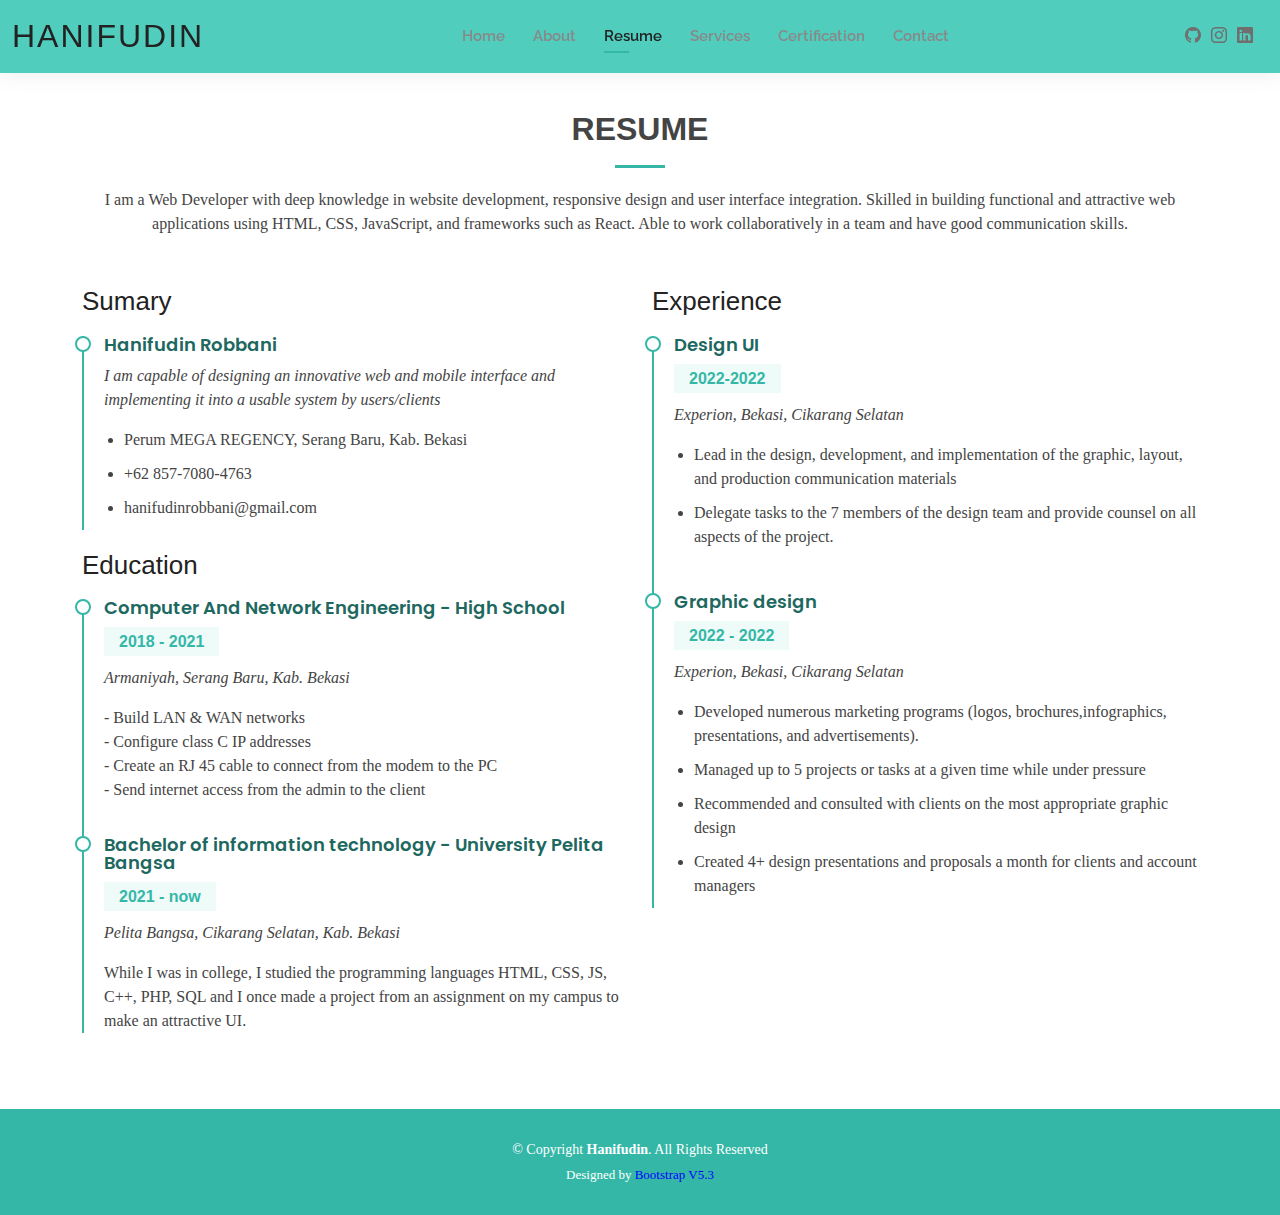
<file: resume.html>
<!DOCTYPE html>
<html lang="en">

<head>
  <meta charset="utf-8">
  <meta content="width=device-width, initial-scale=1.0" name="viewport">

  <title>Resume - Hanifudin</title>
  <meta content="" name="description">
  <meta content="" name="keywords">

  <!-- Favicons -->
  <link href="assets/img/favicon.png" rel="icon">
  <link href="assets/img/apple-touch-icon.png" rel="apple-touch-icon">

  <!-- Google Fonts -->
  <link href="https://fonts.googleapis.com/css?family=Open+Sans:300,300i,400,400i,600,600i,700,700i|Raleway:300,300i,400,400i,500,500i,600,600i,700,700i|Poppins:300,300i,400,400i,500,500i,600,600i,700,700i" rel="stylesheet">

  <!-- Vendor CSS Files -->
  <link href="assets/vendor/aos/aos.css" rel="stylesheet">
  <link href="assets/vendor/bootstrap/css/bootstrap.min.css" rel="stylesheet">
  <link href="assets/vendor/bootstrap-icons/bootstrap-icons.css" rel="stylesheet">
  <link href="assets/vendor/boxicons/css/boxicons.min.css" rel="stylesheet">
  <link href="assets/vendor/glightbox/css/glightbox.min.css" rel="stylesheet">
  <link href="assets/vendor/swiper/swiper-bundle.min.css" rel="stylesheet">

  <!-- Template Main CSS File -->
  <link href="assets/css/style.css" rel="stylesheet">

  <!-- ======================================================= 
  * Updated: May 30 2023 with Bootstrap v5.3.0
  * Author: BootstrapMade.com
  * License: https://bootstrapmade.com/license/
  ======================================================== -->
</head>

<body>

  <!-- ======= Header ======= -->
  <header id="header" class="fixed-top">
    <div class="container-fluid d-flex justify-content-between align-items-center">

      <h1 class="logo me-auto me-lg-0"><a href="index.html">Hanifudin</a></h1>
      <!-- Uncomment below if you prefer to use an image logo -->
      <!-- <a href="index.html" class="logo"><img src="assets/img/logo.png" alt="" class="img-fluid"></a>-->

      <nav id="navbar" class="navbar order-last order-lg-0">
        <ul>
          <li><a href="index.html">Home</a></li>
          <li><a href="about.html">About</a></li>
          <li><a class="active" href="resume.html">Resume</a></li>
          <li><a href="services.html">Services</a></li>
          <li><a href="certification.html">Certification</a></li>
          <li><a href="contact.html">Contact</a></li>
        </ul>
        <i class="bi bi-list mobile-nav-toggle"></i>
      </nav><!-- .navbar -->

      <div class="header-social-links">
        <a href="https://github.com/Luseat" class="GitHub"><i class="bi bi-github"></i></a>
        <a href="https://www.instagram.com/zzhanifudinzz/?hl=id" class="instagram"><i class="bi bi-instagram"></i></a>
        <a href="https://www.linkedin.com/in/hanifudin-robbani-2652b3233/" class="linkedin"><i class="bi bi-linkedin"></i></i></a>
      </div>

    </div>

  </header><!-- End Header -->

  <main id="main">

    <!-- ======= Resume Section ======= -->
    <section id="resume" class="resume">
      <div class="container" data-aos="fade-up">

        <div class="section-title">
          <h2>Resume</h2>
          <p>I am a Web Developer with deep knowledge in website development, responsive design and user interface integration. Skilled in building functional and attractive web applications using HTML, CSS, JavaScript, and frameworks such as React. Able to work collaboratively in a team and have good communication skills.</p>
        </div>

        <div class="row">
          <div class="col-lg-6">
            <h3 class="resume-title">Sumary</h3>
            <div class="resume-item pb-0">
              <h4>Hanifudin Robbani</h4>
              <p><em>I am capable of designing an innovative web and mobile interface and implementing it into a usable system
                by users/clients</em></p>
              <p>
              <ul>
                <li>Perum MEGA REGENCY, Serang Baru, Kab. Bekasi </li>
                <li>+62 857-7080-4763</li>
                <li>hanifudinrobbani@gmail.com</li>
              </ul>
              </p>
            </div>

            <h3 class="resume-title">Education</h3>
            <div class="resume-item">
              <h4>Computer And Network Engineering - High School</h4>
              <h5>2018 - 2021</h5>
              <p><em>Armaniyah, Serang Baru, Kab. Bekasi</em></p>
              <p> - Build LAN & WAN networks </br>
                  - Configure class C IP addresses </br>
                  - Create an RJ 45 cable to connect from the modem to the PC </br> 
                  - Send internet access from the admin to the client </br></p>
            </div>
            <div class="resume-item">
              <h4>Bachelor of information technology - University Pelita Bangsa</h4>
              <h5>2021 - now</h5>
              <p><em>Pelita Bangsa, Cikarang Selatan, Kab. Bekasi</em></p>
              <p>While I was in college, I studied the programming languages ​​HTML, CSS, JS, C++, PHP, SQL and I once made a project from an assignment on my campus to make an attractive UI.</p>
            </div>
          </div>
          <div class="col-lg-6">
            <h3 class="resume-title">Experience</h3>
            <div class="resume-item">
              <h4>Design UI</h4>
              <h5>2022-2022</h5>
              <p><em>Experion, Bekasi, Cikarang Selatan </em></p>
              <p>
              <ul>
                <li>Lead in the design, development, and implementation of the graphic, layout, and production communication materials</li>
                <li>Delegate tasks to the 7 members of the design team and provide counsel on all aspects of the project. </li>
              </ul>
              </p>
            </div>
            <div class="resume-item">
              <h4>Graphic design </h4>
              <h5>2022 - 2022</h5>
              <p><em>Experion, Bekasi, Cikarang Selatan</em></p>
              <p>
              <ul>
                <li>Developed numerous marketing programs (logos, brochures,infographics, presentations, and advertisements).</li>
                <li>Managed up to 5 projects or tasks at a given time while under pressure</li>
                <li>Recommended and consulted with clients on the most appropriate graphic design</li>
                <li>Created 4+ design presentations and proposals a month for clients and account managers</li>
              </ul>
              </p>
            </div>
          </div>
        </div>

      </div>
    </section><!-- End Resume Section -->

  </main><!-- End #main -->

  <!-- ======= Footer ======= -->
  <footer id="footer">
    <div class="container">
      <div class="copyright">
        &copy; Copyright <strong><span>Hanifudin</span></strong>. All Rights Reserved
      </div>
      <div class="credits">
        <!-- All the links in the footer should remain intact. -->
        <!-- You can delete the links only if you purchased the pro version. -->
        <!-- Licensing information: https://bootstrapmade.com/license/ -->
        <!-- Purchase the pro version with working PHP/AJAX contact form: https://bootstrapmade.com/kelly-free-bootstrap-cv-resume-html-template/ -->
        Designed by <a href="https://getbootstrap.com/">Bootstrap V5.3</a>
      </div>
    </div>
  </footer><!-- End  Footer -->

  <div id="preloader"></div>
  <a href="#" class="back-to-top d-flex align-items-center justify-content-center"><i class="bi bi-arrow-up-short"></i></a>

  <!-- Vendor JS Files -->
  <script src="assets/vendor/purecounter/purecounter_vanilla.js"></script>
  <script src="assets/vendor/aos/aos.js"></script>
  <script src="assets/vendor/bootstrap/js/bootstrap.bundle.min.js"></script>
  <script src="assets/vendor/glightbox/js/glightbox.min.js"></script>
  <script src="assets/vendor/isotope-layout/isotope.pkgd.min.js"></script>
  <script src="assets/vendor/swiper/swiper-bundle.min.js"></script>
  <script src="assets/vendor/waypoints/noframework.waypoints.js"></script>
  <script src="assets/vendor/php-email-form/validate.js"></script>

  <!-- Template Main JS File -->
  <script src="assets/js/main.js"></script>

</body>

</html>
</file>
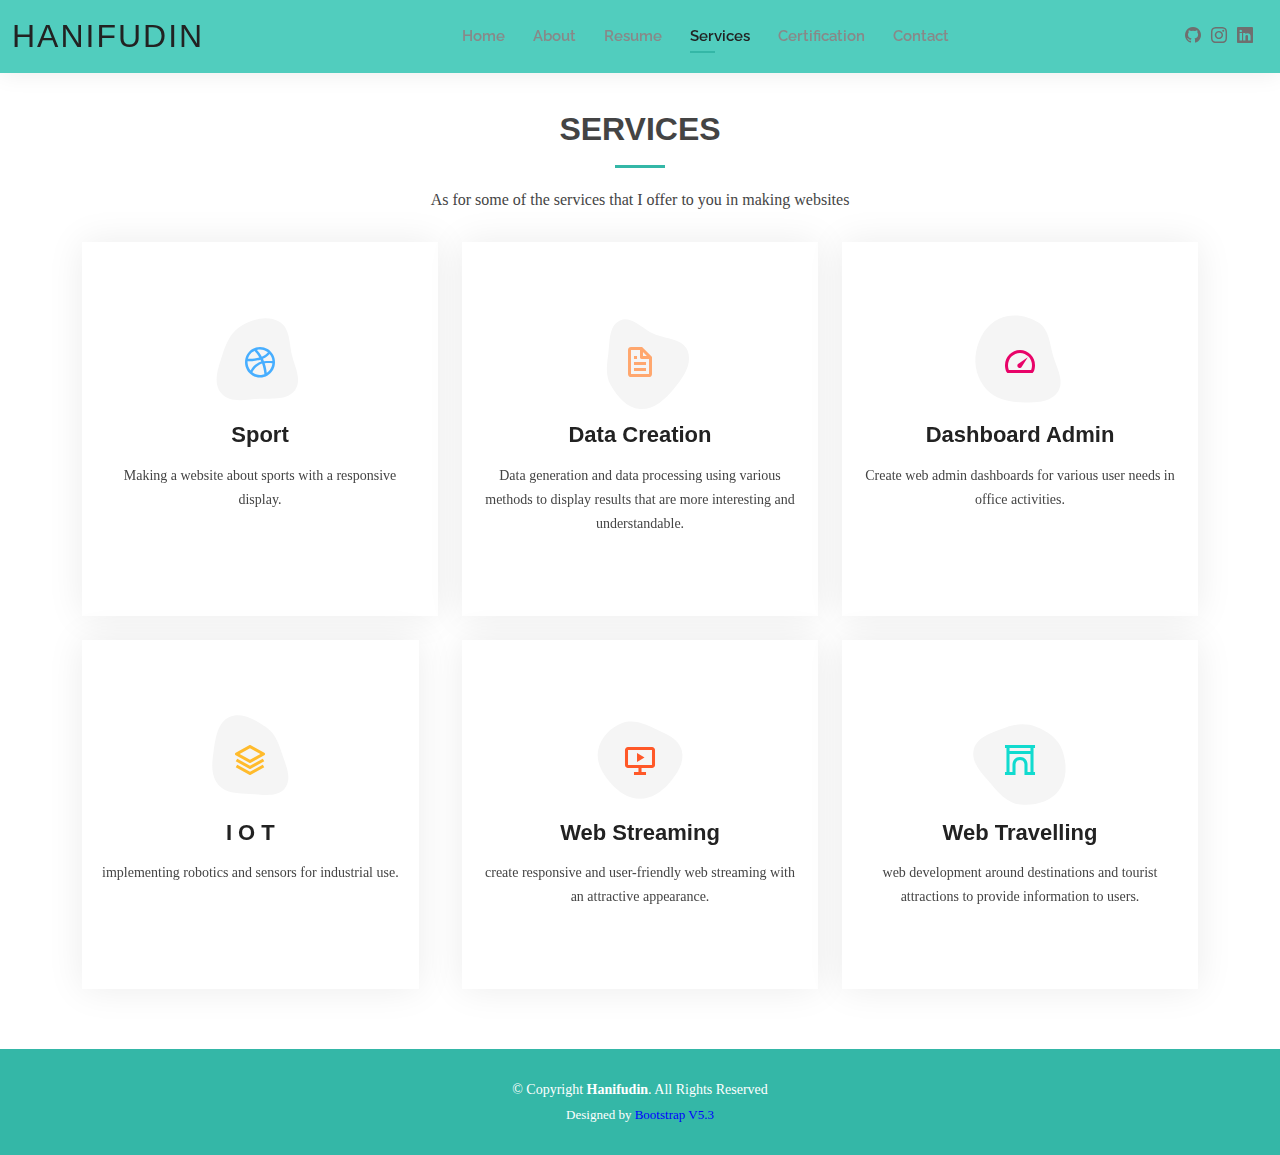
<file: services.html>
<!DOCTYPE html>
<html lang="en">

<head>
  <meta charset="utf-8">
  <meta content="width=device-width, initial-scale=1.0" name="viewport">

  <title>Services - Hanifudin Robbani</title>
  <meta content="" name="description">
  <meta content="" name="keywords">

  <!-- Favicons -->
  <link href="assets/img/favicon.png" rel="icon">
  <link href="assets/img/apple-touch-icon.png" rel="apple-touch-icon">

  <!-- Google Fonts -->
  <link href="https://fonts.googleapis.com/css?family=Open+Sans:300,300i,400,400i,600,600i,700,700i|Raleway:300,300i,400,400i,500,500i,600,600i,700,700i|Poppins:300,300i,400,400i,500,500i,600,600i,700,700i" rel="stylesheet">

  <!-- Vendor CSS Files -->
  <link href="assets/vendor/aos/aos.css" rel="stylesheet">
  <link href="assets/vendor/bootstrap/css/bootstrap.min.css" rel="stylesheet">
  <link href="assets/vendor/bootstrap-icons/bootstrap-icons.css" rel="stylesheet">
  <link href="assets/vendor/boxicons/css/boxicons.min.css" rel="stylesheet">
  <link href="assets/vendor/glightbox/css/glightbox.min.css" rel="stylesheet">
  <link href="assets/vendor/swiper/swiper-bundle.min.css" rel="stylesheet">

  <!-- Template Main CSS File -->
  <link href="assets/css/style.css" rel="stylesheet">

  <!-- =======================================================
  * Template Name: Kelly
  * Updated: May 30 2023 with Bootstrap v5.3.0
  * Template URL: https://bootstrapmade.com/kelly-free-bootstrap-cv-resume-html-template/
  * Author: BootstrapMade.com
  * License: https://bootstrapmade.com/license/
  ======================================================== -->
</head>

<body>

  <!-- ======= Header ======= -->
  <header id="header" class="fixed-top">
    <div class="container-fluid d-flex justify-content-between align-items-center">

      <h1 class="logo me-auto me-lg-0"><a href="index.html">HANIFUDIN</a></h1>
      <!-- Uncomment below if you prefer to use an image logo -->
      <!-- <a href="index.html" class="logo"><img src="assets/img/logo.png" alt="" class="img-fluid"></a>-->

      <nav id="navbar" class="navbar order-last order-lg-0">
        <ul>
          <li><a href="index.html">Home</a></li>
          <li><a href="about.html">About</a></li>
          <li><a href="resume.html">Resume</a></li>
          <li><a class="active" href="services.html">Services</a></li>
          <li><a href="certification.html">Certification</a></li>
          <li><a href="contact.html">Contact</a></li>
        </ul>
        <i class="bi bi-list mobile-nav-toggle"></i>
      </nav><!-- .navbar -->

      <div class="header-social-links">
        <a href="https://github.com/Luseat" class="GitHub"><i class="bi bi-github"></i></a>
        <a href="https://www.instagram.com/zzhanifudinzz/?hl=id" class="instagram"><i class="bi bi-instagram"></i></a>
        <a href="https://www.linkedin.com/in/hanifudin-robbani-2652b3233/" class="linkedin"><i class="bi bi-linkedin"></i></i></a>
      </div>

    </div>

  </header><!-- End Header -->

  <main id="main">

    <!-- ======= Services Section ======= -->
    <section id="services" class="services">
      <div class="container" data-aos="fade-up">

        <div class="section-title">
          <h2>Services</h2>
          <p>As for some of the services that I offer to you in making websites</p>
        </div>

        <div class="row">
          <div class="col-lg-4 col-md-6 d-flex align-items-stretch" data-aos="zoom-in" data-aos-delay="100">
            <div class="icon-box iconbox-blue">
              <div class="icon">
                <svg width="100" height="100" viewBox="0 0 600 600" xmlns="http://www.w3.org/2000/svg">
                  <path stroke="none" stroke-width="0" fill="#f5f5f5" d="M300,521.0016835830174C376.1290562159157,517.8887921683347,466.0731472004068,529.7835943286574,510.70327084640275,468.03025145048787C554.3714126377745,407.6079735673963,508.03601936045806,328.9844924480964,491.2728898941984,256.3432110539036C474.5976632858925,184.082847569629,479.9380746630129,96.60480741107993,416.23090153303,58.64404602377083C348.86323505073057,18.502131276798302,261.93793281208167,40.57373210992963,193.5410806939664,78.93577620505333C130.42746243093433,114.334589627462,98.30271207620316,179.96522072025542,76.75703585869454,249.04625023123273C51.97151888228291,328.5150500222984,13.704378332031375,421.85034740162234,66.52175969318436,486.19268352777647C119.04800174914682,550.1803526380478,217.28368757567262,524.383925680826,300,521.0016835830174"></path>
                </svg>
                <i class="bx bxl-dribbble"></i>
              </div>
              <h4><a href="">Sport</a></h4>
              <p>Making a website about sports with a responsive display.</p>
            </div>
          </div>

          <div class="col-lg-4 col-md-6 d-flex align-items-stretch mt-4 mt-md-0" data-aos="zoom-in" data-aos-delay="200">
            <div class="icon-box iconbox-orange ">
              <div class="icon">
                <svg width="100" height="100" viewBox="0 0 600 600" xmlns="http://www.w3.org/2000/svg">
                  <path stroke="none" stroke-width="0" fill="#f5f5f5" d="M300,582.0697525312426C382.5290701553225,586.8405444964366,449.9789794690241,525.3245884688669,502.5850820975895,461.55621195738473C556.606425686781,396.0723002908107,615.8543463187945,314.28637112970534,586.6730223649479,234.56875336149918C558.9533121215079,158.8439757836574,454.9685369536778,164.00468322053177,381.49747125262974,130.76875717737553C312.15926192815925,99.40240125094834,248.97055460311594,18.661163978235184,179.8680185752513,50.54337015887873C110.5421016452524,82.52863877960104,119.82277516462835,180.83849132639028,109.12597500060166,256.43424936330496C100.08760227029461,320.3096726198365,92.17705696193138,384.0621239912766,124.79988738764834,439.7174275375508C164.83382741302287,508.01625554203684,220.96474134820875,577.5009287672846,300,582.0697525312426"></path>
                </svg>
                <i class="bx bx-file"></i>
              </div>
              <h4><a href="">Data Creation</a></h4>
              <p>Data generation and data processing using various methods to display results that are more interesting and understandable.</p>
            </div>
          </div>

          <div class="col-lg-4 col-md-6 d-flex align-items-stretch mt-4 mt-lg-0" data-aos="zoom-in" data-aos-delay="300">
            <div class="icon-box iconbox-pink">
              <div class="icon">
                <svg width="100" height="100" viewBox="0 0 600 600" xmlns="http://www.w3.org/2000/svg">
                  <path stroke="none" stroke-width="0" fill="#f5f5f5" d="M300,541.5067337569781C382.14930387511276,545.0595476570109,479.8736841581634,548.3450877840088,526.4010558755058,480.5488172755941C571.5218469581645,414.80211281144784,517.5187510058486,332.0715597781072,496.52539010469104,255.14436215662573C477.37192572678356,184.95920475031193,473.57363656557914,105.61284051026155,413.0603344069578,65.22779650032875C343.27470386102294,18.654635553484475,251.2091493199835,5.337323636656869,175.0934190732945,40.62881213300186C97.87086631185822,76.43348514350839,51.98124368387456,156.15599469081315,36.44837278890362,239.84606092416172C21.716077023791087,319.22268207091537,43.775223500013084,401.1760424656574,96.891909868211,461.97329694683043C147.22146801428983,519.5804099606455,223.5754009179313,538.201503339737,300,541.5067337569781"></path>
                </svg>
                <i class="bx bx-tachometer"></i>
              </div>
              <h4><a href="">Dashboard Admin</a></h4>
              <p>Create web admin dashboards for various user needs in office activities.</p>
            </div>
          </div>

          <div class="col-lg-4 col-md-6 d-flex align-items-stretch mt-4" data-aos="zoom-in" data-aos-delay="100">
            <div class="icon-box iconbox-yellow">
              <div class="icon">
                <svg width="100" height="100" viewBox="0 0 600 600" xmlns="http://www.w3.org/2000/svg">
                  <path stroke="none" stroke-width="0" fill="#f5f5f5" d="M300,503.46388370962813C374.79870501325706,506.71871716319447,464.8034551963731,527.1746412648533,510.4981551193396,467.86667711651364C555.9287308511215,408.9015244558933,512.6030010748507,327.5744911775523,490.211057578863,256.5855673507754C471.097692560561,195.9906835881958,447.69079081568157,138.11976852964426,395.19560036434837,102.3242989838813C329.3053358748298,57.3949838291264,248.02791733380457,8.279543830951368,175.87071277845988,42.242879143198664C103.41431057327972,76.34704239035025,93.79494320519305,170.9812938413882,81.28167332365135,250.07896920659033C70.17666984294237,320.27484674793965,64.84698225790005,396.69656628748305,111.28512138212992,450.4950937839243C156.20124167950087,502.5303643271138,231.32542653798444,500.4755392045468,300,503.46388370962813"></path>
                </svg>
                <i class="bx bx-layer"></i>
              </div>
              <h4><a href="">I O T</a></h4>
              <p>implementing robotics and sensors for industrial use.</p>
            </div>
          </div>

          <div class="col-lg-4 col-md-6 d-flex align-items-stretch mt-4" data-aos="zoom-in" data-aos-delay="200">
            <div class="icon-box iconbox-red">
              <div class="icon">
                <svg width="100" height="100" viewBox="0 0 600 600" xmlns="http://www.w3.org/2000/svg">
                  <path stroke="none" stroke-width="0" fill="#f5f5f5" d="M300,532.3542879108572C369.38199826031484,532.3153073249985,429.10787420159085,491.63046689027357,474.5244479745417,439.17860296908856C522.8885846962883,383.3225815378663,569.1668002868075,314.3205725914397,550.7432151929288,242.7694973846089C532.6665558377875,172.5657663291529,456.2379748765914,142.6223662098291,390.3689995646985,112.34683881706744C326.66090330228417,83.06452184765237,258.84405631176094,53.51806209861945,193.32584062364296,78.48882559362697C121.61183558270385,105.82097193414197,62.805066853699245,167.19869350419734,48.57481801355237,242.6138429142374C34.843463184063346,315.3850353017275,76.69343916112496,383.4422959591041,125.22947124332185,439.3748458443577C170.7312796277747,491.8107796887764,230.57421082200815,532.3932930995766,300,532.3542879108572"></path>
                </svg>
                <i class="bx bx-slideshow"></i>
              </div>
              <h4><a href="">Web Streaming</a></h4>
              <p>create responsive and user-friendly web streaming with an attractive appearance.</p>
            </div>
          </div>

          <div class="col-lg-4 col-md-6 d-flex align-items-stretch mt-4" data-aos="zoom-in" data-aos-delay="300">
            <div class="icon-box iconbox-teal">
              <div class="icon">
                <svg width="100" height="100" viewBox="0 0 600 600" xmlns="http://www.w3.org/2000/svg">
                  <path stroke="none" stroke-width="0" fill="#f5f5f5" d="M300,566.797414625762C385.7384707136149,576.1784315230908,478.7894351017131,552.8928747891023,531.9192734346935,484.94944893311C584.6109503024035,417.5663521118492,582.489472248146,322.67544863468447,553.9536738515405,242.03673114598146C529.1557734026468,171.96086150256528,465.24506316201064,127.66468636344209,395.9583748389544,100.7403814666027C334.2173773831606,76.7482773500951,269.4350130405921,84.62216499799875,207.1952322260088,107.2889140133804C132.92018162631612,134.33871894543012,41.79353780512637,160.00259165414826,22.644507872594943,236.69541883565114C3.319112789854554,314.0945973066697,72.72355303640163,379.243833228382,124.04198916343866,440.3218312028393C172.9286146004772,498.5055451809895,224.45579914871206,558.5317968840102,300,566.797414625762"></path>
                </svg>
                <i class="bx bx-arch"></i>
              </div>
              <h4><a href="">Web Travelling</a></h4>
              <p>web development around destinations and tourist attractions to provide information to users.</p>
            </div>
          </div>

        </div>

      </div>
    </section><!-- End Services Section -->

  </main><!-- End #main -->

  <!-- ======= Footer ======= -->
  <footer id="footer">
    <div class="container">
      <div class="copyright">
        &copy; Copyright <strong><span>Hanifudin</span></strong>. All Rights Reserved
      </div>
      <div class="credits">
        <!-- All the links in the footer should remain intact. -->
        <!-- You can delete the links only if you purchased the pro version. -->
        <!-- Licensing information: https://bootstrapmade.com/license/ -->
        <!-- Purchase the pro version with working PHP/AJAX contact form: https://bootstrapmade.com/kelly-free-bootstrap-cv-resume-html-template/ -->
        Designed by <a href="https://getbootstrap.com/">Bootstrap V5.3</a>
      </div>
    </div>
  </footer><!-- End  Footer -->

  <div id="preloader"></div>
  <a href="#" class="back-to-top d-flex align-items-center justify-content-center"><i class="bi bi-arrow-up-short"></i></a>

  <!-- Vendor JS Files -->
  <script src="assets/vendor/purecounter/purecounter_vanilla.js"></script>
  <script src="assets/vendor/aos/aos.js"></script>
  <script src="assets/vendor/bootstrap/js/bootstrap.bundle.min.js"></script>
  <script src="assets/vendor/glightbox/js/glightbox.min.js"></script>
  <script src="assets/vendor/isotope-layout/isotope.pkgd.min.js"></script>
  <script src="assets/vendor/swiper/swiper-bundle.min.js"></script>
  <script src="assets/vendor/waypoints/noframework.waypoints.js"></script>
  <script src="assets/vendor/php-email-form/validate.js"></script>

  <!-- Template Main JS File -->
  <script src="assets/js/main.js"></script>

</body>

</html>
</file>
<file: assets/css/style.css>
/**
* Template Name: Kelly
* Updated: May 30 2023 with Bootstrap v5.3.0
* Template URL: https://bootstrapmade.com/kelly-free-bootstrap-cv-resume-html-template/
* Author: BootstrapMade.com
* License: https://bootstrapmade.com/license/
*/

/*--------------------------------------------------------------
# General
--------------------------------------------------------------*/
body {
  font-family: cursive;;
  color: #444444;
}

a {
  color: #34b7a7;
  text-decoration: none;
}

a:hover {
  color: #51cdbe;
  text-decoration: none;
}

h1,
h2,
h3,
h4,
h5,
h6 {
  font-family: "Gill Sans", sans-serif;
}

#main {
  margin-top: 50px;
}

@media (max-width: 992px) {
  #main {
    margin-top: 30px;
  }
}

/*--------------------------------------------------------------
# Preloader
--------------------------------------------------------------*/
#preloader {
  position: fixed;
  top: 0;
  left: 0;
  right: 0;
  bottom: 0;
  z-index: 9999;
  overflow: hidden;
  background: #51CDBE;
}

#preloader:before {
  content: "";
  position: fixed;
  top: calc(50% - 30px);
  left: calc(50% - 30px);
  border: 6px solid #34b7a7;
  border-top-color: #dcf5f2;
  border-radius: 50%;
  width: 60px;
  height: 60px;
  animation: animate-preloader 1s linear infinite;
}

@keyframes animate-preloader {
  0% {
    transform: rotate(0deg);
  }

  100% {
    transform: rotate(360deg);
  }
}

/*--------------------------------------------------------------
# Back to top button
--------------------------------------------------------------*/
.back-to-top {
  position: fixed;
  visibility: hidden;
  opacity: 0;
  right: 15px;
  bottom: 15px;
  z-index: 996;
  background: #34b7a7;
  width: 40px;
  height: 40px;
  border-radius: 50px;
  transition: all 0.4s;
}

.back-to-top i {
  font-size: 24px;
  color: #fff;
  line-height: 0;
}

.back-to-top:hover {
  background: #49cbbb;
  color: #fff;
}

.back-to-top.active {
  visibility: visible;
  opacity: 1;
}

/*--------------------------------------------------------------
# Header
--------------------------------------------------------------*/
#header {
  background: #51cdbe;
  box-shadow: 0px 0px 25px 0 rgba(0, 0, 0, 0.08);
  z-index: 997;
  padding: 15px 0;
}

#header .logo {
  font-size: 32px;
  margin: 0;
  padding: 0;
  line-height: 1;
  font-weight: 400;
  letter-spacing: 2px;
  text-transform: uppercase;
}

#header .logo a {
  color: #222222;
}

#header .logo img {
  max-height: 40px;
}

@media (max-width: 992px) {
  #header .logo {
    font-size: 28px;
  }
}

/*--------------------------------------------------------------
# Header Social Links
--------------------------------------------------------------*/
.header-social-links {
  padding-right: 15px;
}

.header-social-links a {
  color: #6f6f6f;
  padding-left: 6px;
  display: inline-block;
  line-height: 0px;
  transition: 0.3s;
  font-size: 16px;
}

.header-social-links a:hover {
  color: #34b7a7;
}

/*--------------------------------------------------------------
# Navigation Menu
--------------------------------------------------------------*/
/**
* Desktop Navigation 
*/
.navbar {
  padding: 0;
}

.navbar ul {
  margin: 0;
  padding: 0;
  display: flex;
  list-style: none;
  align-items: center;
}

.navbar li {
  position: relative;
  padding: 10px 0 10px 28px;
}

.navbar a,
.navbar a:focus {
  display: flex;
  align-items: center;
  justify-content: space-between;
  font-family: "Raleway", sans-serif;
  font-size: 15px;
  font-weight: 600;
  color: #888888;
  white-space: nowrap;
  transition: 0.3s;
  position: relative;
}

.navbar a i,
.navbar a:focus i {
  font-size: 12px;
  line-height: 0;
  margin-left: 5px;
}

.navbar>ul>li>a:before {
  content: "";
  position: absolute;
  width: 0;
  height: 2px;
  bottom: -5px;
  left: 0;
  background-color: #34b7a7;
  visibility: hidden;
  width: 0px;
  transition: all 0.3s ease-in-out 0s;
}

.navbar a:hover:before,
.navbar li:hover>a:before,
.navbar .active:before {
  visibility: visible;
  width: 25px;
}

.navbar a:hover,
.navbar .active,
.navbar .active:focus,
.navbar li:hover>a {
  color: #222222;
}

.navbar .dropdown ul {
  display: block;
  position: absolute;
  left: 14px;
  top: calc(100% + 30px);
  margin: 0;
  padding: 10px 0;
  z-index: 99;
  opacity: 0;
  visibility: hidden;
  background: #fff;
  box-shadow: 0px 0px 30px rgba(127, 137, 161, 0.25);
  transition: 0.3s;
  border-radius: 4px;
}

.navbar .dropdown ul li {
  min-width: 200px;
  padding: 0;
}

.navbar .dropdown ul a {
  padding: 10px 20px;
  font-size: 15px;
  text-transform: none;
  font-weight: 600;
}

.navbar .dropdown ul a i {
  font-size: 12px;
}

.navbar .dropdown ul a:hover,
.navbar .dropdown ul .active:hover,
.navbar .dropdown ul li:hover>a {
  color: #34b7a7;
}

.navbar .dropdown:hover>ul {
  opacity: 1;
  top: 100%;
  visibility: visible;
}

.navbar .dropdown .dropdown ul {
  top: 0;
  left: calc(100% - 30px);
  visibility: hidden;
}

.navbar .dropdown .dropdown:hover>ul {
  opacity: 1;
  top: 0;
  left: 100%;
  visibility: visible;
}

@media (max-width: 1366px) {
  .navbar .dropdown .dropdown ul {
    left: -90%;
  }

  .navbar .dropdown .dropdown:hover>ul {
    left: -100%;
  }
}

/**
* Mobile Navigation 
*/
.mobile-nav-toggle {
  color: #222222;
  font-size: 28px;
  cursor: pointer;
  display: none;
  line-height: 0;
  transition: 0.5s;
}

.mobile-nav-toggle.bi-x {
  color: #fff;
}

@media (max-width: 991px) {
  .mobile-nav-toggle {
    display: block;
  }

  .navbar ul {
    display: none;
  }
}

.navbar-mobile {
  position: fixed;
  overflow: hidden;
  top: 0;
  right: 0;
  left: 0;
  bottom: 0;
  background: rgba(9, 9, 9, 0.9);
  transition: 0.3s;
  z-index: 999;
}

.navbar-mobile .mobile-nav-toggle {
  position: absolute;
  top: 15px;
  right: 15px;
}

.navbar-mobile ul {
  display: block;
  position: absolute;
  top: 55px;
  right: 15px;
  bottom: 15px;
  left: 15px;
  padding: 10px 0;
  border-radius: 10px;
  background-color: #fff;
  overflow-y: auto;
  transition: 0.3s;
}

.navbar-mobile a,
.navbar-mobile a:focus {
  font-size: 15px;
  padding-right: 15px;
  color: #222222;
}

.navbar-mobile a:hover,
.navbar-mobile .active,
.navbar-mobile li:hover>a {
  color: #34b7a7;
}

.navbar-mobile .getstarted,
.navbar-mobile .getstarted:focus {
  margin: 15px;
}

.navbar-mobile .dropdown ul {
  position: static;
  display: none;
  margin: 10px 20px;
  padding: 10px 0;
  z-index: 99;
  opacity: 1;
  visibility: visible;
  background: #fff;
  box-shadow: 0px 0px 30px rgba(127, 137, 161, 0.25);
}

.navbar-mobile .dropdown ul li {
  min-width: 200px;
}

.navbar-mobile .dropdown ul a {
  padding: 10px 20px;
}

.navbar-mobile .dropdown ul a i {
  font-size: 12px;
}

.navbar-mobile .dropdown ul a:hover,
.navbar-mobile .dropdown ul .active:hover,
.navbar-mobile .dropdown ul li:hover>a {
  color: #34b7a7;
}

.navbar-mobile .dropdown>.dropdown-active {
  display: block;
}

/*--------------------------------------------------------------
# Hero Section
--------------------------------------------------------------*/
#hero {
  width: 100%;
  height: 100vh;
  background: url("../img/hero-bg.jpg") top right;
  background-size: cover;
}

#hero .container {
  padding-top: 70px;
  position: relative;
}

@media (max-width: 992px) {
  #hero .container {
    padding-top: 58px;
  }
}

#hero h1 {
  margin: 0;
  font-size: 48px;
  font-weight: 700;
  line-height: 56px;
  color: #222222;
}

#hero h2 {
  color: #6f6f6f;
  margin: 10px 0 0 0;
  font-size: 22px;
}

#hero .btn-about {
  font-family: "Raleway", sans-serif;
  text-transform: uppercase;
  font-weight: 600;
  font-size: 12px;
  letter-spacing: 1px;
  display: inline-block;
  padding: 12px 40px;
  border-radius: 50px;
  transition: 0.5s;
  margin-top: 30px;
  color: #fff;
  background: #000000;
}

#hero .btn-about:hover {
  background: #3dc8b7;
}

@media (min-width: 1024px) {
  #hero {
    background-attachment: fixed;
  }
}

@media (max-width: 992px) {
  #hero:before {
    content: "";
    background: rgba(255, 255, 255, 0.8);
    position: absolute;
    bottom: 0;
    top: 0;
    left: 0;
    right: 0;
  }

  #hero h1 {
    font-size: 28px;
    line-height: 36px;
  }

  #hero h2 {
    font-size: 18px;
    line-height: 24px;
  }
}

/*--------------------------------------------------------------
# Sections General
--------------------------------------------------------------*/
section {
  padding: 60px 0;
}

.section-bg {
  background-color: #e7f8f6;
}

.section-title {
  text-align: center;
  padding-bottom: 30px;
}

.section-title h2 {
  font-size: 32px;
  font-weight: bold;
  text-transform: uppercase;
  margin-bottom: 20px;
  padding-bottom: 20px;
  position: relative;
}

.section-title h2::after {
  content: "";
  position: absolute;
  display: block;
  width: 50px;
  height: 3px;
  background: #34b7a7;
  bottom: 0;
  left: calc(50% - 25px);
}

.section-title p {
  margin-bottom: 0;
}

/*--------------------------------------------------------------
# Cta
--------------------------------------------------------------*/
.cta {
  background: linear-gradient(rgba(0, 0, 0, 0.6), rgba(0, 0, 0, 0.6)), url("../img/bg-1.jpg") fixed center center;
  background-size: cover;
  padding: 80px 0;
}

.cta h3 {
  color: #fff;
  font-size: 28px;
  font-weight: 700;
}

.cta p {
  color: #fff;
}

.cta .cta-btn {
  font-family: "Raleway", sans-serif;
  text-transform: uppercase;
  font-weight: 500;
  font-size: 16px;
  letter-spacing: 1px;
  display: inline-block;
  padding: 8px 20px;
  border-radius: 2px;
  transition: 0.5s;
  margin: 10px;
  border: 2px solid #fff;
  color: #fff;
}

.cta .cta-btn:hover {
  background: #34b7a7;
  border: 2px solid #34b7a7;
}

@media (max-width: 1024px) {
  .cta {
    background-attachment: scroll;
  }
}

@media (min-width: 769px) {
  .cta .cta-btn-container {
    display: flex;
    align-items: center;
    justify-content: flex-end;
  }
}

/*--------------------------------------------------------------
# About
--------------------------------------------------------------*/
.about .content h3 {
  font-weight: 700;
  font-size: 26px;
  color: #555555;
}

.about .content ul {
  list-style: none;
  padding: 0;
}

.about .content ul li {
  padding-bottom: 10px;
}

.about .content ul i {
  font-size: 20px;
  padding-right: 2px;
  color: #34b7a7;
}

.about .content p:last-child {
  margin-bottom: 0;
}

/*--------------------------------------------------------------
# Skills
--------------------------------------------------------------*/
.skills .progress {
  height: 60px;
  display: block;
  background: none;
  border-radius: 0;
}

.skills .progress .skill {
  padding: 10px 0;
  margin: 0 0 6px 0;
  text-transform: uppercase;
  display: block;
  font-weight: 600;
  font-family: "Poppins", sans-serif;
  color: #222222;
}

.skills .progress .skill .val {
  float: right;
  font-style: normal;
}

.skills .progress-bar-wrap {
  background: #f3f3f3;
}

.skills .progress-bar {
  width: 1px;
  height: 10px;
  transition: 0.9s;
  background-color: #0000FF;
}

/*--------------------------------------------------------------
# Facts
--------------------------------------------------------------*/
.facts .counters span {
  font-size: 48px;
  display: block;
  color: #0000FF;
}

.facts .counters p {
  padding: 0;
  margin: 0 0 20px 0;
  font-family: "Raleway", sans-serif;
  font-size: 14px;
}

/*--------------------------------------------------------------
# Testimonials
--------------------------------------------------------------*/
.testimonials .section-header {
  margin-bottom: 40px;
}

.testimonials .testimonials-carousel,
.testimonials .testimonials-slider {
  overflow: hidden;
}

.testimonials .testimonial-item {
  text-align: center;
}

.testimonials .testimonial-item .testimonial-img {
  width: 120px;
  border-radius: 50%;
  border: 4px solid #fff;
  margin: 0 auto;
}

.testimonials .testimonial-item h3 {
  font-size: 20px;
  font-weight: bold;
  margin: 10px 0 5px 0;
  color: #111;
}

.testimonials .testimonial-item h4 {
  font-size: 14px;
  color: #999;
  margin: 0 0 15px 0;
}

.testimonials .testimonial-item .quote-icon-left,
.testimonials .testimonial-item .quote-icon-right {
  color: #c8efea;
  font-size: 26px;
}

.testimonials .testimonial-item .quote-icon-left {
  display: inline-block;
  left: -5px;
  position: relative;
}

.testimonials .testimonial-item .quote-icon-right {
  display: inline-block;
  right: -5px;
  position: relative;
  top: 10px;
}

.testimonials .testimonial-item p {
  font-style: italic;
  margin: 0 auto 15px auto;
}

@media (min-width: 992px) {
  .testimonials .testimonial-item p {
    width: 80%;
  }
}

.testimonials .swiper-pagination {
  margin-top: 20px;
  position: relative;
}

.testimonials .swiper-pagination .swiper-pagination-bullet {
  width: 12px;
  height: 12px;
  background-color: #fff;
  opacity: 1;
  border: 1px solid #34b7a7;
}

.testimonials .swiper-pagination .swiper-pagination-bullet-active {
  background-color: #34b7a7;
}

/*--------------------------------------------------------------
# Resume
--------------------------------------------------------------*/
.resume .resume-title {
  font-size: 26px;
  font-weight: 400;
  margin-top: 20px;
  margin-bottom: 20px;
  color: #222222;
}

.resume .resume-item {
  padding: 0 0 20px 20px;
  margin-top: -2px;
  border-left: 2px solid #34b7a7;
  position: relative;
}

.resume .resume-item h4 {
  line-height: 18px;
  font-size: 18px;
  font-weight: 600;
  font-family: "Poppins", sans-serif;
  color: #1d685f;
  margin-bottom: 10px;
}

.resume .resume-item h5 {
  font-size: 16px;
  background: #effbf9;
  padding: 5px 15px;
  display: inline-block;
  font-weight: 600;
  margin-bottom: 10px;
  color: #34b7a7;
}

.resume .resume-item ul {
  padding-left: 20px;
}

.resume .resume-item ul li {
  padding-bottom: 10px;
}

.resume .resume-item:last-child {
  padding-bottom: 0;
}

.resume .resume-item::before {
  content: "";
  position: absolute;
  width: 16px;
  height: 16px;
  border-radius: 50px;
  left: -9px;
  top: 0;
  background: #fff;
  border: 2px solid #34b7a7;
}

/*--------------------------------------------------------------
# Services
--------------------------------------------------------------*/
.services .icon-box {
  text-align: center;
  padding: 70px 20px 80px 20px;
  transition: all ease-in-out 0.3s;
  background: #fff;
  box-shadow: 0px 0 35px 0 rgba(0, 0, 0, 0.08);
}

.services .icon-box .icon {
  margin: 0 auto;
  width: 100px;
  height: 100px;
  display: flex;
  align-items: center;
  justify-content: center;
  transition: ease-in-out 0.3s;
  position: relative;
}

.services .icon-box .icon i {
  font-size: 36px;
  transition: 0.5s;
  position: relative;
}

.services .icon-box .icon svg {
  position: absolute;
  top: 0;
  left: 0;
}

.services .icon-box .icon svg path {
  transition: 0.5s;
  fill: #f5f5f5;
}

.services .icon-box h4 {
  font-weight: 600;
  margin: 10px 0 15px 0;
  font-size: 22px;
}

.services .icon-box h4 a {
  color: #222222;
  transition: ease-in-out 0.3s;
}

.services .icon-box p {
  line-height: 24px;
  font-size: 14px;
  margin-bottom: 0;
}

.services .iconbox-blue i {
  color: #47aeff;
}

.services .iconbox-blue:hover .icon i {
  color: #fff;
}

.services .iconbox-blue:hover .icon path {
  fill: #47aeff;
}

.services .iconbox-orange i {
  color: #ffa76e;
}

.services .iconbox-orange:hover .icon i {
  color: #fff;
}

.services .iconbox-orange:hover .icon path {
  fill: #ffa76e;
}

.services .iconbox-pink i {
  color: #e80368;
}

.services .iconbox-pink:hover .icon i {
  color: #fff;
}

.services .iconbox-pink:hover .icon path {
  fill: #e80368;
}

.services .iconbox-yellow i {
  color: #ffbb2c;
}

.services .iconbox-yellow:hover .icon i {
  color: #fff;
}

.services .iconbox-yellow:hover .icon path {
  fill: #ffbb2c;
}

.services .iconbox-red i {
  color: #ff5828;
}

.services .iconbox-red:hover .icon i {
  color: #fff;
}

.services .iconbox-red:hover .icon path {
  fill: #ff5828;
}

.services .iconbox-teal i {
  color: #11dbcf;
}

.services .iconbox-teal:hover .icon i {
  color: #fff;
}

.services .iconbox-teal:hover .icon path {
  fill: #11dbcf;
}

/*--------------------------------------------------------------
# Portfolio
--------------------------------------------------------------*/
.portfolio .portfolio-item {
  margin-bottom: 30px;
}

.portfolio #portfolio-flters {
  padding: 0;
  margin: 0 auto 20px auto;
  list-style: none;
  text-align: center;
}

.portfolio #portfolio-flters li {
  cursor: pointer;
  display: inline-block;
  padding: 8px 16px 10px 16px;
  font-size: 13px;
  font-weight: 500;
  line-height: 1;
  text-transform: uppercase;
  color: #444444;
  margin-bottom: 5px;
  transition: all 0.3s ease-in-out;
  border-radius: 50px;
}

.portfolio #portfolio-flters li:hover,
.portfolio #portfolio-flters li.filter-active {
  color: #fff;
  background: #34b7a7;
}

.portfolio #portfolio-flters li:last-child {
  margin-right: 0;
}

.portfolio .portfolio-wrap {
  transition: 0.3s;
  position: relative;
  overflow: hidden;
  z-index: 1;
  background: rgba(34, 34, 34, 0.6);
}

.portfolio .portfolio-wrap::before {
  content: "";
  background: rgba(34, 34, 34, 0.6);
  position: absolute;
  left: 0;
  right: 0;
  top: 0;
  bottom: 0;
  transition: all ease-in-out 0.3s;
  z-index: 2;
  opacity: 0;
}

.portfolio .portfolio-wrap img {
  transition: all ease-in-out 0.3s;
}

.portfolio .portfolio-wrap .portfolio-info {
  opacity: 0;
  position: absolute;
  top: 0;
  left: 0;
  right: 0;
  bottom: 0;
  z-index: 3;
  transition: all ease-in-out 0.3s;
  display: flex;
  flex-direction: column;
  justify-content: flex-end;
  align-items: flex-start;
  padding: 20px;
}

.portfolio .portfolio-wrap .portfolio-info h4 {
  font-size: 20px;
  color: #fff;
  font-weight: 600;
}

.portfolio .portfolio-wrap .portfolio-info p {
  color: rgba(255, 255, 255, 0.7);
  font-size: 14px;
  text-transform: uppercase;
  padding: 0;
  margin: 0;
  font-style: italic;
}

.portfolio .portfolio-wrap .portfolio-links {
  text-align: center;
  z-index: 4;
}

.portfolio .portfolio-wrap .portfolio-links a {
  color: #fff;
  margin: 0 5px 0 0;
  font-size: 28px;
  display: inline-block;
  transition: 0.3s;
}

.portfolio .portfolio-wrap .portfolio-links a:hover {
  color: #78d9cd;
}

.portfolio .portfolio-wrap:hover::before {
  opacity: 1;
}

.portfolio .portfolio-wrap:hover img {
  transform: scale(1.2);
}

.portfolio .portfolio-wrap:hover .portfolio-info {
  opacity: 1;
}

/*--------------------------------------------------------------
# Portfolio Details
--------------------------------------------------------------*/
.portfolio-details {
  padding-top: 0;
}

.portfolio-details .portfolio-details-slider img {
  width: 100%;
}

.portfolio-details .portfolio-details-slider .swiper-pagination {
  margin-top: 20px;
  position: relative;
}

.portfolio-details .portfolio-details-slider .swiper-pagination .swiper-pagination-bullet {
  width: 12px;
  height: 12px;
  background-color: #fff;
  opacity: 1;
  border: 1px solid #34b7a7;
}

.portfolio-details .portfolio-details-slider .swiper-pagination .swiper-pagination-bullet-active {
  background-color: #34b7a7;
}

.portfolio-details .portfolio-info {
  padding: 30px;
  box-shadow: 0px 0 30px rgba(34, 34, 34, 0.08);
}

.portfolio-details .portfolio-info h3 {
  font-size: 22px;
  font-weight: 700;
  margin-bottom: 20px;
  padding-bottom: 20px;
  border-bottom: 1px solid #eee;
}

.portfolio-details .portfolio-info ul {
  list-style: none;
  padding: 0;
  font-size: 15px;
}

.portfolio-details .portfolio-info ul li+li {
  margin-top: 10px;
}

.portfolio-details .portfolio-description {
  padding-top: 30px;
}

.portfolio-details .portfolio-description h2 {
  font-size: 26px;
  font-weight: 700;
  margin-bottom: 20px;
}

.portfolio-details .portfolio-description p {
  padding: 0;
}

/*--------------------------------------------------------------
# Contact
--------------------------------------------------------------*/
.contact .info {
  width: 100%;
  background: #fff;
}

.contact .info i {
  font-size: 20px;
  color: #34b7a7;
  float: left;
  width: 44px;
  height: 44px;
  background: #effbf9;
  display: flex;
  justify-content: center;
  align-items: center;
  border-radius: 50px;
  transition: all 0.3s ease-in-out;
}

.contact .info h4 {
  padding: 0 0 0 60px;
  font-size: 22px;
  font-weight: 600;
  margin-bottom: 5px;
  color: #222222;
}

.contact .info p {
  padding: 0 0 0 60px;
  margin-bottom: 0;
  font-size: 14px;
  color: #555555;
}

.contact .info .email,
.contact .info .phone {
  margin-top: 40px;
}

.contact .info .email:hover i,
.contact .info .address:hover i,
.contact .info .phone:hover i {
  background: #34b7a7;
  color: #fff;
}

.contact .php-email-form {
  width: 100%;
  background: #fff;
}

.contact .php-email-form .form-group {
  padding-bottom: 8px;
}

.contact .php-email-form .error-message {
  display: none;
  color: #fff;
  background: #ed3c0d;
  text-align: center;
  padding: 15px;
  font-weight: 600;
}

.contact .php-email-form .sent-message {
  display: none;
  color: #fff;
  background: #18d26e;
  text-align: center;
  padding: 15px;
  font-weight: 600;
}

.contact .php-email-form .loading {
  display: none;
  background: #fff;
  text-align: center;
  padding: 15px;
}

.contact .php-email-form .loading:before {
  content: "";
  display: inline-block;
  border-radius: 50%;
  width: 24px;
  height: 24px;
  margin: 0 10px -6px 0;
  border: 3px solid #18d26e;
  border-top-color: #eee;
  animation: animate-loading 1s linear infinite;
}

.contact .php-email-form input,
.contact .php-email-form textarea {
  border-radius: 4px;
  box-shadow: none;
  font-size: 14px;
}

.contact .php-email-form input:focus,
.contact .php-email-form textarea:focus {
  border-color: #34b7a7;
}

.contact .php-email-form input {
  height: 44px;
}

.contact .php-email-form textarea {
  padding: 10px 12px;
}

.contact .php-email-form button[type=submit] {
  background: #34b7a7;
  border: 0;
  padding: 10px 30px 12px 30px;
  color: #fff;
  transition: 0.4s;
  border-radius: 50px;
}

.contact .php-email-form button[type=submit]:hover {
  background: #3dc8b7;
}

@keyframes animate-loading {
  0% {
    transform: rotate(0deg);
  }

  100% {
    transform: rotate(360deg);
  }
}

/*--------------------------------------------------------------
# Footer
--------------------------------------------------------------*/
#footer {
  background: #34b7a7;
  padding: 30px 0;
  color: #fff;
  font-size: 14px;
  text-align: center;
}

#footer .credits {
  padding-top: 5px;
  font-size: 13px;
}

#footer .credits a {
  color: #0000FF;
}
</file>
